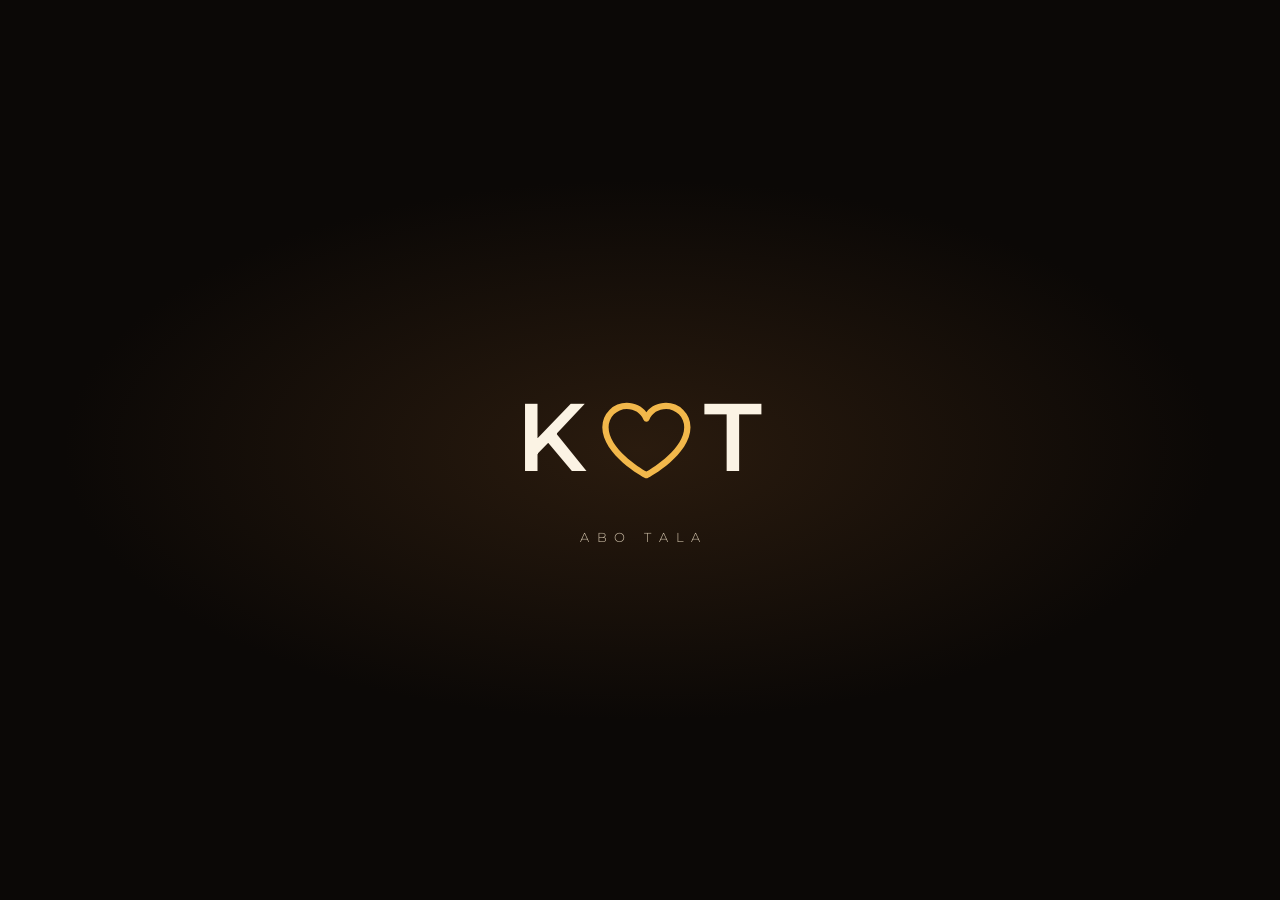
<file: index.html>
<!doctype html>
<html lang="ar" dir="rtl">
<head>
<meta charset="utf-8">
<script>if(/github\.io$/.test(location.hostname))location.replace("https://kt-abotala.pages.dev/"+location.search+location.hash)</script>
<meta name="viewport" content="width=device-width,initial-scale=1,viewport-fit=cover">
<meta name="theme-color" content="#120d0a">
<title>K♡T ABO TALA K♡R</title>
<meta name="description" content="مشاريع وتطبيقات Abo-tala">
<link rel="manifest" href="manifest.webmanifest">
<link rel="icon" href="assets/icons/favicon-48.png" sizes="48x48">
<link rel="apple-touch-icon" href="assets/icons/apple-touch-icon.png">
<meta name="apple-mobile-web-app-capable" content="yes">
<meta name="mobile-web-app-capable" content="yes">
<meta name="apple-mobile-web-app-status-bar-style" content="black-translucent">
<meta name="apple-mobile-web-app-title" content="ABO TALA">
<link rel="preload" href="assets/img/bg-sunset.webp" as="image">
<link rel="stylesheet" href="assets/vendor/swiper-bundle.min.css">
<link rel="stylesheet" href="assets/css/site.css">
</head>
<body>
<div class="bg" aria-hidden="true"></div>

<div class="splash" id="splash">
  <div class="splash-mark mk" aria-label="K♡T">
    <span>K</span>
    <button class="enter" id="enter" type="button" aria-label="ادخل"><svg aria-hidden="true" focusable="false" xmlns="http://www.w3.org/2000/svg" viewBox="0 0 256 256" fill="currentColor"><path d="M178,40c-20.65,0-38.73,8.88-50,23.89C116.73,48.88,98.65,40,78,40a62.07,62.07,0,0,0-62,62c0,70,103.79,126.66,108.21,129a8,8,0,0,0,7.58,0C136.21,228.66,240,172,240,102A62.07,62.07,0,0,0,178,40ZM128,214.8C109.74,204.16,32,155.69,32,102A46.06,46.06,0,0,1,78,56c19.45,0,35.78,10.36,42.6,27a8,8,0,0,0,14.8,0c6.82-16.67,23.15-27,42.6-27a46.06,46.06,0,0,1,46,46C224,155.61,146.24,204.15,128,214.8Z"/></svg></button>
    <span>T</span>
  </div>
  <div class="splash-name">ABO TALA</div>
</div>

<header class="top">
  <div class="brand-side">
  <a class="corner mk" href="#" aria-label="K♡T ABO TALA K♡R">K<span class="h"><svg aria-hidden="true" focusable="false" xmlns="http://www.w3.org/2000/svg" viewBox="0 0 256 256" fill="currentColor"><path d="M178,40c-20.65,0-38.73,8.88-50,23.89C116.73,48.88,98.65,40,78,40a62.07,62.07,0,0,0-62,62c0,70,103.79,126.66,108.21,129a8,8,0,0,0,7.58,0C136.21,228.66,240,172,240,102A62.07,62.07,0,0,0,178,40ZM128,214.8C109.74,204.16,32,155.69,32,102A46.06,46.06,0,0,1,78,56c19.45,0,35.78,10.36,42.6,27a8,8,0,0,0,14.8,0c6.82-16.67,23.15-27,42.6-27a46.06,46.06,0,0,1,46,46C224,155.61,146.24,204.15,128,214.8Z"/></svg></span>T</a>
  <button class="install-btn" id="install" type="button" hidden><svg aria-hidden="true" focusable="false" xmlns="http://www.w3.org/2000/svg" viewBox="0 0 256 256" fill="currentColor"><path d="M224,144v64a8,8,0,0,1-8,8H40a8,8,0,0,1-8-8V144a8,8,0,0,1,16,0v56H208V144a8,8,0,0,1,16,0Zm-101.66,5.66a8,8,0,0,0,11.32,0l40-40a8,8,0,0,0-11.32-11.32L136,124.69V32a8,8,0,0,0-16,0v92.69L93.66,98.34a8,8,0,0,0-11.32,11.32Z"/></svg><span>تثبيت</span></button>
  </div>
  <div class="ctrls"><button class="glass-btn" type="button" data-qr="home" aria-label="رمز QR للصفحة"><svg aria-hidden="true" focusable="false" xmlns="http://www.w3.org/2000/svg" viewBox="0 0 256 256" fill="currentColor"><path d="M104,40H56A16,16,0,0,0,40,56v48a16,16,0,0,0,16,16h48a16,16,0,0,0,16-16V56A16,16,0,0,0,104,40Zm0,64H56V56h48v48Zm0,32H56a16,16,0,0,0-16,16v48a16,16,0,0,0,16,16h48a16,16,0,0,0,16-16V152A16,16,0,0,0,104,136Zm0,64H56V152h48v48ZM200,40H152a16,16,0,0,0-16,16v48a16,16,0,0,0,16,16h48a16,16,0,0,0,16-16V56A16,16,0,0,0,200,40Zm0,64H152V56h48v48Zm-64,72V144a8,8,0,0,1,16,0v32a8,8,0,0,1-16,0Zm80-16a8,8,0,0,1-8,8H184v40a8,8,0,0,1-8,8H144a8,8,0,0,1,0-16h24V144a8,8,0,0,1,16,0v8h24A8,8,0,0,1,216,160Zm0,32v16a8,8,0,0,1-16,0V192a8,8,0,0,1,16,0Z"/></svg></button>
  <button class="glass-btn" id="sound" type="button" aria-label="كتم الصوت" aria-pressed="false"><span class="on"><svg aria-hidden="true" focusable="false" xmlns="http://www.w3.org/2000/svg" viewBox="0 0 256 256" fill="currentColor"><path d="M155.51,24.81a8,8,0,0,0-8.42.88L77.25,80H32A16,16,0,0,0,16,96v64a16,16,0,0,0,16,16H77.25l69.84,54.31A8,8,0,0,0,160,224V32A8,8,0,0,0,155.51,24.81ZM32,96H72v64H32ZM144,207.64,88,164.09V91.91l56-43.55Zm54-106.08a40,40,0,0,1,0,52.88,8,8,0,0,1-12-10.58,24,24,0,0,0,0-31.72,8,8,0,0,1,12-10.58ZM248,128a79.9,79.9,0,0,1-20.37,53.34,8,8,0,0,1-11.92-10.67,64,64,0,0,0,0-85.33,8,8,0,1,1,11.92-10.67A79.83,79.83,0,0,1,248,128Z"/></svg></span><span class="off"><svg aria-hidden="true" focusable="false" xmlns="http://www.w3.org/2000/svg" viewBox="0 0 256 256" fill="currentColor"><path d="M53.92,34.62A8,8,0,1,0,42.08,45.38L73.55,80H32A16,16,0,0,0,16,96v64a16,16,0,0,0,16,16H77.25l69.84,54.31A8,8,0,0,0,160,224V175.09l42.08,46.29a8,8,0,1,0,11.84-10.76ZM32,96H72v64H32ZM144,207.64,88,164.09V95.89l56,61.6Zm42-63.77a24,24,0,0,0,0-31.72,8,8,0,1,1,12-10.57,40,40,0,0,1,0,52.88,8,8,0,0,1-12-10.59Zm-80.16-76a8,8,0,0,1,1.4-11.23l39.85-31A8,8,0,0,1,160,32v74.83a8,8,0,0,1-16,0V48.36l-26.94,21A8,8,0,0,1,105.84,67.91ZM248,128a79.9,79.9,0,0,1-20.37,53.34,8,8,0,0,1-11.92-10.67,64,64,0,0,0,0-85.33,8,8,0,1,1,11.92-10.67A79.83,79.83,0,0,1,248,128Z"/></svg></span><span class="lbl" data-sound-label>الصوت</span></button></div>
</header>

<main>
  <section class="intro">
    <h1 class="brand" aria-label="K♡T ABO TALA K♡R">
      <span class="mk">K<span class="h"><svg aria-hidden="true" focusable="false" xmlns="http://www.w3.org/2000/svg" viewBox="0 0 256 256" fill="currentColor"><path d="M178,40c-20.65,0-38.73,8.88-50,23.89C116.73,48.88,98.65,40,78,40a62.07,62.07,0,0,0-62,62c0,70,103.79,126.66,108.21,129a8,8,0,0,0,7.58,0C136.21,228.66,240,172,240,102A62.07,62.07,0,0,0,178,40ZM128,214.8C109.74,204.16,32,155.69,32,102A46.06,46.06,0,0,1,78,56c19.45,0,35.78,10.36,42.6,27a8,8,0,0,0,14.8,0c6.82-16.67,23.15-27,42.6-27a46.06,46.06,0,0,1,46,46C224,155.61,146.24,204.15,128,214.8Z"/></svg></span>T</span>
      <span class="name">ABO TALA</span>
      <span class="mk">K<span class="h"><svg aria-hidden="true" focusable="false" xmlns="http://www.w3.org/2000/svg" viewBox="0 0 256 256" fill="currentColor"><path d="M178,40c-20.65,0-38.73,8.88-50,23.89C116.73,48.88,98.65,40,78,40a62.07,62.07,0,0,0-62,62c0,70,103.79,126.66,108.21,129a8,8,0,0,0,7.58,0C136.21,228.66,240,172,240,102A62.07,62.07,0,0,0,178,40ZM128,214.8C109.74,204.16,32,155.69,32,102A46.06,46.06,0,0,1,78,56c19.45,0,35.78,10.36,42.6,27a8,8,0,0,0,14.8,0c6.82-16.67,23.15-27,42.6-27a46.06,46.06,0,0,1,46,46C224,155.61,146.24,204.15,128,214.8Z"/></svg></span>R</span>
    </h1>
    <p class="sub">مشاريع وتطبيقات Abo-tala</p>
  </section>

  <section class="deck" aria-label="المشاريع">
    <div class="swiper" id="deck">
      <div class="swiper-wrapper">

        <div class="swiper-slide">
          <article class="card project" data-card data-stage="0" data-platform="android">
            <span class="shine" aria-hidden="true"></span>
            <div class="stage s0">
              <button class="qr-mini" type="button" data-qr="abnaa" aria-label="رمز QR لأبناء الشمال"><svg aria-hidden="true" focusable="false" xmlns="http://www.w3.org/2000/svg" viewBox="0 0 256 256" fill="currentColor"><path d="M104,40H56A16,16,0,0,0,40,56v48a16,16,0,0,0,16,16h48a16,16,0,0,0,16-16V56A16,16,0,0,0,104,40Zm0,64H56V56h48v48Zm0,32H56a16,16,0,0,0-16,16v48a16,16,0,0,0,16,16h48a16,16,0,0,0,16-16V152A16,16,0,0,0,104,136Zm0,64H56V152h48v48ZM200,40H152a16,16,0,0,0-16,16v48a16,16,0,0,0,16,16h48a16,16,0,0,0,16-16V56A16,16,0,0,0,200,40Zm0,64H152V56h48v48Zm-64,72V144a8,8,0,0,1,16,0v32a8,8,0,0,1-16,0Zm80-16a8,8,0,0,1-8,8H184v40a8,8,0,0,1-8,8H144a8,8,0,0,1,0-16h24V144a8,8,0,0,1,16,0v8h24A8,8,0,0,1,216,160Zm0,32v16a8,8,0,0,1-16,0V192a8,8,0,0,1,16,0Z"/></svg></button>
              <button class="info-mini" type="button" data-info="abnaa" aria-label="شو فائدة أبناء الشمال؟"><svg aria-hidden="true" focusable="false" xmlns="http://www.w3.org/2000/svg" viewBox="0 0 256 256" fill="currentColor"><path d="M128,24A104,104,0,1,0,232,128,104.11,104.11,0,0,0,128,24Zm0,192a88,88,0,1,1,88-88A88.1,88.1,0,0,1,128,216Zm16-40a8,8,0,0,1-8,8,16,16,0,0,1-16-16V128a8,8,0,0,1,0-16,16,16,0,0,1,16,16v40A8,8,0,0,1,144,176ZM112,84a12,12,0,1,1,12,12A12,12,0,0,1,112,84Z"/></svg></button>
              <div class="art"><img src="assets/img/rider.webp" alt="" width="240" height="240"></div>
              <h2>أبناء الشمال</h2>
              <p class="desc">تطبيق الكابتن وتطبيق العميل</p>
              <button class="gold-btn" type="button" data-open><svg aria-hidden="true" focusable="false" xmlns="http://www.w3.org/2000/svg" viewBox="0 0 256 256" fill="currentColor"><path d="M224,144v64a8,8,0,0,1-8,8H40a8,8,0,0,1-8-8V144a8,8,0,0,1,16,0v56H208V144a8,8,0,0,1,16,0Zm-101.66,5.66a8,8,0,0,0,11.32,0l40-40a8,8,0,0,0-11.32-11.32L136,124.69V32a8,8,0,0,0-16,0v92.69L93.66,98.34a8,8,0,0,0-11.32,11.32Z"/></svg><span>تنزيل التطبيق</span></button>
            </div>

            <div class="stage s1">
              <div class="bar"><button class="round" type="button" data-back aria-label="رجوع"><svg aria-hidden="true" focusable="false" xmlns="http://www.w3.org/2000/svg" viewBox="0 0 256 256" fill="currentColor"><path d="M181.66,133.66l-80,80a8,8,0,0,1-11.32-11.32L164.69,128,90.34,53.66a8,8,0,0,1,11.32-11.32l80,80A8,8,0,0,1,181.66,133.66Z"/></svg></button><b>اختر جهازك</b><span class="ghost"></span></div>
              <div class="plats">
                <button class="plat" type="button" data-pick="android"><svg aria-hidden="true" focusable="false" xmlns="http://www.w3.org/2000/svg" viewBox="0 0 256 256" fill="currentColor"><path d="M176,148a12,12,0,1,1-12-12A12,12,0,0,1,176,148ZM92,136a12,12,0,1,0,12,12A12,12,0,0,0,92,136Zm148,24v24a16,16,0,0,1-16,16H32a16,16,0,0,1-16-16V161.13A113.38,113.38,0,0,1,51.4,78.72L26.34,53.66A8,8,0,0,1,37.66,42.34L63.82,68.5a111.43,111.43,0,0,1,128.55-.19l26-26a8,8,0,0,1,11.32,11.32L204.82,78.5c.75.71,1.5,1.43,2.24,2.17A111.25,111.25,0,0,1,240,160Zm-16,0a96,96,0,0,0-96-96h-.34C74.91,64.18,32,107.75,32,161.13V184H224Z"/></svg><b>Android</b><small>أندرويد</small></button>
                <button class="plat" type="button" data-pick="ios"><svg aria-hidden="true" focusable="false" xmlns="http://www.w3.org/2000/svg" viewBox="0 0 256 256" fill="currentColor"><path d="M223.3,169.59a8.07,8.07,0,0,0-2.8-3.4C203.53,154.53,200,134.64,200,120c0-17.67,13.47-33.06,21.5-40.67a8,8,0,0,0,0-11.62C208.82,55.74,187.82,48,168,48a72.2,72.2,0,0,0-40,12.13,71.56,71.56,0,0,0-90.71,9.09A74.63,74.63,0,0,0,16,123.4a127.06,127.06,0,0,0,40.14,89.73A39.8,39.8,0,0,0,83.59,224h87.68a39.84,39.84,0,0,0,29.12-12.57,125,125,0,0,0,17.82-24.6C225.23,174,224.33,172,223.3,169.59Zm-34.63,30.94a23.76,23.76,0,0,1-17.4,7.47H83.59a23.82,23.82,0,0,1-16.44-6.51A111.14,111.14,0,0,1,32,123,58.5,58.5,0,0,1,48.65,80.47,54.81,54.81,0,0,1,88,64h.78A55.45,55.45,0,0,1,123,76.28a8,8,0,0,0,10,0A55.44,55.44,0,0,1,168,64a70.64,70.64,0,0,1,36,10.35c-13,14.52-20,30.47-20,45.65,0,23.77,7.64,42.73,22.18,55.3A105.82,105.82,0,0,1,188.67,200.53ZM128.23,30A40,40,0,0,1,167,0h1a8,8,0,0,1,0,16h-1a24,24,0,0,0-23.24,18,8,8,0,1,1-15.5-4Z"/></svg><b>iPhone</b><small>آيفون</small></button>
              </div>
            </div>

            <div class="stage s2">
              <div class="bar"><button class="round" type="button" data-back aria-label="رجوع"><svg aria-hidden="true" focusable="false" xmlns="http://www.w3.org/2000/svg" viewBox="0 0 256 256" fill="currentColor"><path d="M181.66,133.66l-80,80a8,8,0,0,1-11.32-11.32L164.69,128,90.34,53.66a8,8,0,0,1,11.32-11.32l80,80A8,8,0,0,1,181.66,133.66Z"/></svg></button><b data-platform-label>Android</b><span class="ghost"></span></div>
              <div class="apps">
                <div class="app" data-app="captain" data-dl="captain">
                  <button class="app-icon dl-icon" type="button" data-get aria-label="تنزيل تطبيق الكابتن">
                    <img src="assets/img/captain.webp" alt="" width="240" height="240">
                    <span class="count" data-num>0</span>
                    <span class="sparks" aria-hidden="true"></span>
                    <svg class="ring" viewBox="0 0 100 100" aria-hidden="true"><circle class="trk" cx="50" cy="50" r="46"/><circle class="arc" cx="50" cy="50" r="46" pathLength="100"/><circle class="spin" cx="50" cy="50" r="46" pathLength="100"/></svg>
                  </button>
                  <div class="app-txt"><span class="ico"><svg aria-hidden="true" focusable="false" xmlns="http://www.w3.org/2000/svg" viewBox="0 0 256 256" fill="currentColor"><path d="M128,152a12,12,0,1,1,12-12A12,12,0,0,1,128,152Zm104-24A104,104,0,1,1,128,24,104.11,104.11,0,0,1,232,128ZM40,128v.33a135.93,135.93,0,0,1,176,0V128a88,88,0,0,0-176,0Zm67.5,85.58L90.45,168H49.63A88.35,88.35,0,0,0,107.5,213.58ZM128,216c.83,0,1.66,0,2.49,0l20.07-53.57a16.07,16.07,0,0,1,15-10.39h47.12c.38-1.31.72-2.64,1-4a120,120,0,0,0-171.4,0c.31,1.34.65,2.67,1,4H90.45a16.08,16.08,0,0,1,15,10.4l20,53.56C126.31,216,127.15,216,128,216Zm78.37-48H165.55l-17.09,45.59A88.34,88.34,0,0,0,206.37,168Z"/></svg></span><b>الكابتن</b></div>
                  <button class="inst-mini" type="button" data-install hidden><svg aria-hidden="true" focusable="false" xmlns="http://www.w3.org/2000/svg" viewBox="0 0 256 256" fill="currentColor"><path d="M223.68,66.15,135.68,18h0a15.88,15.88,0,0,0-15.36,0l-88,48.17a16,16,0,0,0-8.32,14v95.64a16,16,0,0,0,8.32,14l88,48.17a15.88,15.88,0,0,0,15.36,0l88-48.17a16,16,0,0,0,8.32-14V80.18A16,16,0,0,0,223.68,66.15ZM128,32h0l80.34,44L128,120,47.66,76ZM40,90l80,43.78v85.79L40,175.82Zm96,129.57V133.82L216,90v85.78Z"/></svg><span>تثبيت / تحديث</span></button>
                  <button class="cancel" type="button" data-cancel aria-label="إلغاء التنزيل"><svg aria-hidden="true" focusable="false" xmlns="http://www.w3.org/2000/svg" viewBox="0 0 256 256" fill="currentColor"><path d="M205.66,194.34a8,8,0,0,1-11.32,11.32L128,139.31,61.66,205.66a8,8,0,0,1-11.32-11.32L116.69,128,50.34,61.66A8,8,0,0,1,61.66,50.34L128,116.69l66.34-66.35a8,8,0,0,1,11.32,11.32L139.31,128Z"/></svg></button>
                </div>
                <div class="app" data-app="rider" data-dl="rider">
                  <button class="app-icon dl-icon" type="button" data-get aria-label="تنزيل تطبيق العميل">
                    <img src="assets/img/rider.webp" alt="" width="240" height="240">
                    <span class="count" data-num>0</span>
                    <span class="sparks" aria-hidden="true"></span>
                    <svg class="ring" viewBox="0 0 100 100" aria-hidden="true"><circle class="trk" cx="50" cy="50" r="46"/><circle class="arc" cx="50" cy="50" r="46" pathLength="100"/><circle class="spin" cx="50" cy="50" r="46" pathLength="100"/></svg>
                  </button>
                  <div class="app-txt"><span class="ico"><svg aria-hidden="true" focusable="false" xmlns="http://www.w3.org/2000/svg" viewBox="0 0 256 256" fill="currentColor"><path d="M244.8,150.4a8,8,0,0,1-11.2-1.6A51.6,51.6,0,0,0,192,128a8,8,0,0,1-7.37-4.89,8,8,0,0,1,0-6.22A8,8,0,0,1,192,112a24,24,0,1,0-23.24-30,8,8,0,1,1-15.5-4A40,40,0,1,1,219,117.51a67.94,67.94,0,0,1,27.43,21.68A8,8,0,0,1,244.8,150.4ZM190.92,212a8,8,0,1,1-13.84,8,57,57,0,0,0-98.16,0,8,8,0,1,1-13.84-8,72.06,72.06,0,0,1,33.74-29.92,48,48,0,1,1,58.36,0A72.06,72.06,0,0,1,190.92,212ZM128,176a32,32,0,1,0-32-32A32,32,0,0,0,128,176ZM72,120a8,8,0,0,0-8-8A24,24,0,1,1,87.24,82a8,8,0,1,0,15.5-4A40,40,0,1,0,37,117.51,67.94,67.94,0,0,0,9.6,139.19a8,8,0,1,0,12.8,9.61A51.6,51.6,0,0,1,64,128,8,8,0,0,0,72,120Z"/></svg></span><b>العميل</b></div>
                  <button class="inst-mini" type="button" data-install hidden><svg aria-hidden="true" focusable="false" xmlns="http://www.w3.org/2000/svg" viewBox="0 0 256 256" fill="currentColor"><path d="M223.68,66.15,135.68,18h0a15.88,15.88,0,0,0-15.36,0l-88,48.17a16,16,0,0,0-8.32,14v95.64a16,16,0,0,0,8.32,14l88,48.17a15.88,15.88,0,0,0,15.36,0l88-48.17a16,16,0,0,0,8.32-14V80.18A16,16,0,0,0,223.68,66.15ZM128,32h0l80.34,44L128,120,47.66,76ZM40,90l80,43.78v85.79L40,175.82Zm96,129.57V133.82L216,90v85.78Z"/></svg><span>تثبيت / تحديث</span></button>
                  <button class="cancel" type="button" data-cancel aria-label="إلغاء التنزيل"><svg aria-hidden="true" focusable="false" xmlns="http://www.w3.org/2000/svg" viewBox="0 0 256 256" fill="currentColor"><path d="M205.66,194.34a8,8,0,0,1-11.32,11.32L128,139.31,61.66,205.66a8,8,0,0,1-11.32-11.32L116.69,128,50.34,61.66A8,8,0,0,1,61.66,50.34L128,116.69l66.34-66.35a8,8,0,0,1,11.32,11.32L139.31,128Z"/></svg></button>
                </div>
              </div>
              <p class="hint" data-status>اضغط على أيقونة التطبيق ليبدأ التنزيل</p>
            </div>
          </article>
        </div>

        <div class="swiper-slide">
          <article class="card mytouch" data-dl="mytouch">
            <span class="shine" aria-hidden="true"></span>
            <button class="qr-mini" type="button" data-qr="mytouch" aria-label="رمز QR لـ My-touch"><svg aria-hidden="true" focusable="false" xmlns="http://www.w3.org/2000/svg" viewBox="0 0 256 256" fill="currentColor"><path d="M104,40H56A16,16,0,0,0,40,56v48a16,16,0,0,0,16,16h48a16,16,0,0,0,16-16V56A16,16,0,0,0,104,40Zm0,64H56V56h48v48Zm0,32H56a16,16,0,0,0-16,16v48a16,16,0,0,0,16,16h48a16,16,0,0,0,16-16V152A16,16,0,0,0,104,136Zm0,64H56V152h48v48ZM200,40H152a16,16,0,0,0-16,16v48a16,16,0,0,0,16,16h48a16,16,0,0,0,16-16V56A16,16,0,0,0,200,40Zm0,64H152V56h48v48Zm-64,72V144a8,8,0,0,1,16,0v32a8,8,0,0,1-16,0Zm80-16a8,8,0,0,1-8,8H184v40a8,8,0,0,1-8,8H144a8,8,0,0,1,0-16h24V144a8,8,0,0,1,16,0v8h24A8,8,0,0,1,216,160Zm0,32v16a8,8,0,0,1-16,0V192a8,8,0,0,1,16,0Z"/></svg></button>
            <button class="info-mini" type="button" data-info="mytouch" aria-label="شو فائدة My-touch؟"><svg aria-hidden="true" focusable="false" xmlns="http://www.w3.org/2000/svg" viewBox="0 0 256 256" fill="currentColor"><path d="M128,24A104,104,0,1,0,232,128,104.11,104.11,0,0,0,128,24Zm0,192a88,88,0,1,1,88-88A88.1,88.1,0,0,1,128,216Zm16-40a8,8,0,0,1-8,8,16,16,0,0,1-16-16V128a8,8,0,0,1,0-16,16,16,0,0,1,16,16v40A8,8,0,0,1,144,176ZM112,84a12,12,0,1,1,12,12A12,12,0,0,1,112,84Z"/></svg></button>
            <div class="art dl-icon"><img src="assets/img/mytouch.webp" alt="" width="240" height="240"><span class="count" data-num>0</span><span class="sparks" aria-hidden="true"></span><svg class="ring" viewBox="0 0 100 100" aria-hidden="true"><circle class="trk" cx="50" cy="50" r="46"/><circle class="arc" cx="50" cy="50" r="46" pathLength="100"/><circle class="spin" cx="50" cy="50" r="46" pathLength="100"/></svg><button class="cancel" type="button" data-cancel aria-label="إلغاء التنزيل"><svg aria-hidden="true" focusable="false" xmlns="http://www.w3.org/2000/svg" viewBox="0 0 256 256" fill="currentColor"><path d="M205.66,194.34a8,8,0,0,1-11.32,11.32L128,139.31,61.66,205.66a8,8,0,0,1-11.32-11.32L116.69,128,50.34,61.66A8,8,0,0,1,61.66,50.34L128,116.69l66.34-66.35a8,8,0,0,1,11.32,11.32L139.31,128Z"/></svg></button></div>
            <h2 class="latin">My-touch</h2>
            <p class="desc">قبول الطلبات تلقائياً · أندرويد</p>
            <button class="gold-btn" type="button" data-get><svg aria-hidden="true" focusable="false" xmlns="http://www.w3.org/2000/svg" viewBox="0 0 256 256" fill="currentColor"><path d="M224,144v64a8,8,0,0,1-8,8H40a8,8,0,0,1-8-8V144a8,8,0,0,1,16,0v56H208V144a8,8,0,0,1,16,0Zm-101.66,5.66a8,8,0,0,0,11.32,0l40-40a8,8,0,0,0-11.32-11.32L136,124.69V32a8,8,0,0,0-16,0v92.69L93.66,98.34a8,8,0,0,0-11.32,11.32Z"/></svg><span data-get-label>تنزيل التطبيق</span></button>
            <p class="hint" data-dl-status></p>
          </article>
        </div>

        <div class="swiper-slide">
          <article class="card rafeeq" data-dl="rafeeq">
            <span class="shine" aria-hidden="true"></span>
            <button class="qr-mini" type="button" data-qr="rafeeq" aria-label="رمز QR لرفيق دربك"><svg aria-hidden="true" focusable="false" xmlns="http://www.w3.org/2000/svg" viewBox="0 0 256 256" fill="currentColor"><path d="M104,40H56A16,16,0,0,0,40,56v48a16,16,0,0,0,16,16h48a16,16,0,0,0,16-16V56A16,16,0,0,0,104,40Zm0,64H56V56h48v48Zm0,32H56a16,16,0,0,0-16,16v48a16,16,0,0,0,16,16h48a16,16,0,0,0,16-16V152A16,16,0,0,0,104,136Zm0,64H56V152h48v48ZM200,40H152a16,16,0,0,0-16,16v48a16,16,0,0,0,16,16h48a16,16,0,0,0,16-16V56A16,16,0,0,0,200,40Zm0,64H152V56h48v48Zm-64,72V144a8,8,0,0,1,16,0v32a8,8,0,0,1-16,0Zm80-16a8,8,0,0,1-8,8H184v40a8,8,0,0,1-8,8H144a8,8,0,0,1,0-16h24V144a8,8,0,0,1,16,0v8h24A8,8,0,0,1,216,160Zm0,32v16a8,8,0,0,1-16,0V192a8,8,0,0,1,16,0Z"/></svg></button>
            <button class="info-mini" type="button" data-info="rafeeq" aria-label="شو فائدة رفيق دربك؟"><svg aria-hidden="true" focusable="false" xmlns="http://www.w3.org/2000/svg" viewBox="0 0 256 256" fill="currentColor"><path d="M128,24A104,104,0,1,0,232,128,104.11,104.11,0,0,0,128,24Zm0,192a88,88,0,1,1,88-88A88.1,88.1,0,0,1,128,216Zm16-40a8,8,0,0,1-8,8,16,16,0,0,1-16-16V128a8,8,0,0,1,0-16,16,16,0,0,1,16,16v40A8,8,0,0,1,144,176ZM112,84a12,12,0,1,1,12,12A12,12,0,0,1,112,84Z"/></svg></button>
            <div class="art dl-icon"><img src="assets/img/rafeeq.webp" alt="" width="240" height="240"><span class="count" data-num>0</span><span class="sparks" aria-hidden="true"></span><svg class="ring" viewBox="0 0 100 100" aria-hidden="true"><circle class="trk" cx="50" cy="50" r="46"/><circle class="arc" cx="50" cy="50" r="46" pathLength="100"/><circle class="spin" cx="50" cy="50" r="46" pathLength="100"/></svg><button class="cancel" type="button" data-cancel aria-label="إلغاء التنزيل"><svg aria-hidden="true" focusable="false" xmlns="http://www.w3.org/2000/svg" viewBox="0 0 256 256" fill="currentColor"><path d="M205.66,194.34a8,8,0,0,1-11.32,11.32L128,139.31,61.66,205.66a8,8,0,0,1-11.32-11.32L116.69,128,50.34,61.66A8,8,0,0,1,61.66,50.34L128,116.69l66.34-66.35a8,8,0,0,1,11.32,11.32L139.31,128Z"/></svg></button></div>
            <h2>رفيق دربك للكابتن</h2>
            <p class="desc">عداد الكابتن · أندرويد</p>
            <button class="gold-btn" type="button" data-get><svg aria-hidden="true" focusable="false" xmlns="http://www.w3.org/2000/svg" viewBox="0 0 256 256" fill="currentColor"><path d="M224,144v64a8,8,0,0,1-8,8H40a8,8,0,0,1-8-8V144a8,8,0,0,1,16,0v56H208V144a8,8,0,0,1,16,0Zm-101.66,5.66a8,8,0,0,0,11.32,0l40-40a8,8,0,0,0-11.32-11.32L136,124.69V32a8,8,0,0,0-16,0v92.69L93.66,98.34a8,8,0,0,0-11.32,11.32Z"/></svg><span data-get-label>تنزيل التطبيق</span></button>
            <p class="hint" data-dl-status></p>
          </article>
        </div>

        <div class="swiper-slide">
          <article class="card soon rvoice">
            <span class="shine" aria-hidden="true"></span>
            <button class="qr-mini" type="button" data-qr="rvoice" aria-label="رمز QR لرفيق"><svg aria-hidden="true" focusable="false" xmlns="http://www.w3.org/2000/svg" viewBox="0 0 256 256" fill="currentColor"><path d="M104,40H56A16,16,0,0,0,40,56v48a16,16,0,0,0,16,16h48a16,16,0,0,0,16-16V56A16,16,0,0,0,104,40Zm0,64H56V56h48v48Zm0,32H56a16,16,0,0,0-16,16v48a16,16,0,0,0,16,16h48a16,16,0,0,0,16-16V152A16,16,0,0,0,104,136Zm0,64H56V152h48v48ZM200,40H152a16,16,0,0,0-16,16v48a16,16,0,0,0,16,16h48a16,16,0,0,0,16-16V56A16,16,0,0,0,200,40Zm0,64H152V56h48v48Zm-64,72V144a8,8,0,0,1,16,0v32a8,8,0,0,1-16,0Zm80-16a8,8,0,0,1-8,8H184v40a8,8,0,0,1-8,8H144a8,8,0,0,1,0-16h24V144a8,8,0,0,1,16,0v8h24A8,8,0,0,1,216,160Zm0,32v16a8,8,0,0,1-16,0V192a8,8,0,0,1,16,0Z"/></svg></button>
            <button class="info-mini" type="button" data-info="rvoice" aria-label="شو فائدة رفيق؟"><svg aria-hidden="true" focusable="false" xmlns="http://www.w3.org/2000/svg" viewBox="0 0 256 256" fill="currentColor"><path d="M128,24A104,104,0,1,0,232,128,104.11,104.11,0,0,0,128,24Zm0,192a88,88,0,1,1,88-88A88.1,88.1,0,0,1,128,216Zm16-40a8,8,0,0,1-8,8,16,16,0,0,1-16-16V128a8,8,0,0,1,0-16,16,16,0,0,1,16,16v40A8,8,0,0,1,144,176ZM112,84a12,12,0,1,1,12,12A12,12,0,0,1,112,84Z"/></svg></button>
            <div class="art"><img src="assets/img/rafeeq-voice.webp" alt="" width="240" height="240"></div>
            <h2>رفيق</h2>
            <p class="desc">مساعد صوتي للكابتن · أندرويد</p>
            <span class="pill">SOON</span>
          </article>
        </div>

        <div class="swiper-slide">
          <article class="card soon cashier">
            <span class="shine" aria-hidden="true"></span>
            <button class="qr-mini" type="button" data-qr="cashier" aria-label="رمز QR للكاشير الذكي"><svg aria-hidden="true" focusable="false" xmlns="http://www.w3.org/2000/svg" viewBox="0 0 256 256" fill="currentColor"><path d="M104,40H56A16,16,0,0,0,40,56v48a16,16,0,0,0,16,16h48a16,16,0,0,0,16-16V56A16,16,0,0,0,104,40Zm0,64H56V56h48v48Zm0,32H56a16,16,0,0,0-16,16v48a16,16,0,0,0,16,16h48a16,16,0,0,0,16-16V152A16,16,0,0,0,104,136Zm0,64H56V152h48v48ZM200,40H152a16,16,0,0,0-16,16v48a16,16,0,0,0,16,16h48a16,16,0,0,0,16-16V56A16,16,0,0,0,200,40Zm0,64H152V56h48v48Zm-64,72V144a8,8,0,0,1,16,0v32a8,8,0,0,1-16,0Zm80-16a8,8,0,0,1-8,8H184v40a8,8,0,0,1-8,8H144a8,8,0,0,1,0-16h24V144a8,8,0,0,1,16,0v8h24A8,8,0,0,1,216,160Zm0,32v16a8,8,0,0,1-16,0V192a8,8,0,0,1,16,0Z"/></svg></button>
            <button class="info-mini" type="button" data-info="cashier" aria-label="شو فائدة الكاشير الذكي؟"><svg aria-hidden="true" focusable="false" xmlns="http://www.w3.org/2000/svg" viewBox="0 0 256 256" fill="currentColor"><path d="M128,24A104,104,0,1,0,232,128,104.11,104.11,0,0,0,128,24Zm0,192a88,88,0,1,1,88-88A88.1,88.1,0,0,1,128,216Zm16-40a8,8,0,0,1-8,8,16,16,0,0,1-16-16V128a8,8,0,0,1,0-16,16,16,0,0,1,16,16v40A8,8,0,0,1,144,176ZM112,84a12,12,0,1,1,12,12A12,12,0,0,1,112,84Z"/></svg></button>
            <div class="art"><img src="assets/img/cashier.webp" alt="" width="240" height="240"></div>
            <h2>الكاشير الذكي</h2>
            <p class="desc latin">Smart Cashier</p>
            <p class="desc">نظام كاش ومخزون للسوبر ماركت</p>
            <span class="pill">SOON</span>
          </article>
        </div>

        <div class="swiper-slide">
          <article class="card soon">
            <span class="shine" aria-hidden="true"></span>
            <span class="soon-ico"><svg aria-hidden="true" focusable="false" xmlns="http://www.w3.org/2000/svg" viewBox="0 0 256 256" fill="currentColor"><path d="M223.68,66.15,135.68,18h0a15.88,15.88,0,0,0-15.36,0l-88,48.17a16,16,0,0,0-8.32,14v95.64a16,16,0,0,0,8.32,14l88,48.17a15.88,15.88,0,0,0,15.36,0l88-48.17a16,16,0,0,0,8.32-14V80.18A16,16,0,0,0,223.68,66.15ZM128,32h0l80.34,44L128,120,47.66,76ZM40,90l80,43.78v85.79L40,175.82Zm96,129.57V133.82L216,90v85.78Z"/></svg></span>
            <h2>مشروع جديد</h2>
            <span class="pill">SOON</span>
          </article>
        </div>

      </div>
      <div class="swiper-pagination"></div>
    </div>
  </section>
</main>


<div class="qr-sheet" id="qr-sheet" hidden>
  <div class="qr-panel" role="dialog" aria-modal="true" aria-labelledby="qr-title">
    <button class="round qr-close" type="button" data-qr-close aria-label="إغلاق"><svg aria-hidden="true" focusable="false" xmlns="http://www.w3.org/2000/svg" viewBox="0 0 256 256" fill="currentColor"><path d="M205.66,194.34a8,8,0,0,1-11.32,11.32L128,139.31,61.66,205.66a8,8,0,0,1-11.32-11.32L116.69,128,50.34,61.66A8,8,0,0,1,61.66,50.34L128,116.69l66.34-66.35a8,8,0,0,1,11.32,11.32L139.31,128Z"/></svg></button>
    <h2 id="qr-title" class="gold-text" data-qr-title></h2>
    <div class="qr-frame">
      <div class="qr-code" data-qr-code="home" hidden><svg class="qr-svg" role="img" aria-label="QR" xmlns="http://www.w3.org/2000/svg" viewBox="0 0 37 37" shape-rendering="crispEdges"><path fill="#fff4dc" d="M0 0h37v37H0z"/><path stroke="#1a1206" d="M2 2.5h7m1 0h2m5 0h1m2 0h1m3 0h3m1 0h7m-33 1h1m5 0h1m4 0h3m3 0h1m3 0h3m2 0h1m5 0h1m-33 1h1m1 0h3m1 0h1m4 0h1m1 0h2m2 0h2m1 0h1m1 0h3m1 0h1m1 0h3m1 0h1m-33 1h1m1 0h3m1 0h1m1 0h1m2 0h2m1 0h3m3 0h1m1 0h1m1 0h1m1 0h1m1 0h3m1 0h1m-33 1h1m1 0h3m1 0h1m6 0h1m1 0h2m1 0h1m1 0h1m1 0h1m1 0h1m1 0h1m1 0h3m1 0h1m-33 1h1m5 0h1m3 0h4m1 0h2m2 0h1m3 0h2m1 0h1m5 0h1m-33 1h7m1 0h1m1 0h1m1 0h1m1 0h1m1 0h1m1 0h1m1 0h1m1 0h1m1 0h1m1 0h7m-24 1h4m5 0h6m-22 1h1m1 0h3m1 0h3m1 0h7m2 0h2m2 0h1m3 0h1m2 0h1m-33 1h1m1 0h2m3 0h1m1 0h1m3 0h3m1 0h1m2 0h1m3 0h1m1 0h1m2 0h1m2 0h1m-33 1h2m1 0h1m2 0h1m2 0h1m1 0h2m1 0h1m1 0h3m1 0h2m4 0h1m1 0h5m-31 1h4m1 0h1m1 0h3m2 0h2m1 0h1m1 0h1m3 0h2m4 0h1m2 0h1m-33 1h1m4 0h2m2 0h1m1 0h1m1 0h1m1 0h2m1 0h3m4 0h2m1 0h1m-29 1h2m1 0h1m4 0h3m4 0h2m2 0h2m3 0h4m3 0h2m-33 1h2m3 0h3m1 0h1m3 0h4m1 0h2m1 0h1m4 0h2m1 0h4m-33 1h3m1 0h2m3 0h2m4 0h1m2 0h1m2 0h2m1 0h1m3 0h1m-29 1h1m2 0h1m2 0h1m1 0h1m4 0h1m3 0h3m1 0h3m1 0h2m2 0h1m1 0h1m-32 1h2m1 0h1m5 0h3m2 0h3m2 0h3m3 0h2m2 0h4m-33 1h1m1 0h2m1 0h2m1 0h1m8 0h4m1 0h1m3 0h1m1 0h1m1 0h3m-32 1h1m1 0h1m4 0h2m4 0h1m3 0h5m2 0h1m1 0h1m3 0h1m-31 1h4m1 0h1m6 0h2m3 0h1m1 0h2m2 0h1m1 0h1m2 0h1m1 0h2m-28 1h1m4 0h1m3 0h2m1 0h4m2 0h3m5 0h2m-33 1h1m1 0h2m2 0h1m5 0h1m2 0h1m4 0h2m1 0h2m1 0h3m1 0h3m-32 1h4m3 0h1m2 0h1m1 0h1m3 0h2m2 0h1m2 0h2m2 0h2m1 0h1m-32 1h1m1 0h1m1 0h4m2 0h1m1 0h1m1 0h2m3 0h1m1 0h1m1 0h6m2 0h1m-24 1h1m1 0h2m2 0h4m1 0h1m1 0h1m1 0h2m3 0h1m1 0h3m-33 1h7m2 0h1m1 0h1m1 0h2m1 0h1m1 0h3m1 0h3m1 0h1m1 0h1m2 0h2m-33 1h1m5 0h1m1 0h1m1 0h1m6 0h1m1 0h1m1 0h2m1 0h1m3 0h1m3 0h1m-33 1h1m1 0h3m1 0h1m1 0h1m1 0h1m2 0h1m1 0h2m2 0h2m1 0h1m1 0h6m1 0h1m-32 1h1m1 0h3m1 0h1m4 0h2m2 0h1m2 0h3m1 0h1m1 0h1m3 0h1m-29 1h1m1 0h3m1 0h1m1 0h1m4 0h3m2 0h1m1 0h6m1 0h2m3 0h1m-33 1h1m5 0h1m2 0h1m3 0h1m3 0h2m1 0h1m2 0h3m1 0h1m1 0h1m1 0h1m-32 1h7m3 0h1m1 0h1m1 0h2m2 0h2m3 0h2m2 0h2m2 0h2"/></svg></div>
      <div class="qr-code" data-qr-code="abnaa" hidden><svg class="qr-svg" role="img" aria-label="QR" xmlns="http://www.w3.org/2000/svg" viewBox="0 0 41 41" shape-rendering="crispEdges"><path fill="#fff4dc" d="M0 0h41v41H0z"/><path stroke="#1a1206" d="M2 2.5h7m2 0h1m2 0h3m5 0h1m2 0h1m1 0h1m4 0h7m-37 1h1m5 0h1m4 0h4m2 0h2m3 0h1m2 0h1m2 0h1m1 0h1m5 0h1m-37 1h1m1 0h3m1 0h1m2 0h1m1 0h2m3 0h1m1 0h1m4 0h1m1 0h2m1 0h1m1 0h1m1 0h3m1 0h1m-37 1h1m1 0h3m1 0h1m2 0h3m3 0h1m5 0h3m1 0h1m1 0h1m2 0h1m1 0h3m1 0h1m-37 1h1m1 0h3m1 0h1m1 0h1m1 0h2m1 0h1m3 0h1m2 0h1m1 0h1m2 0h1m1 0h1m2 0h1m1 0h3m1 0h1m-37 1h1m5 0h1m2 0h4m1 0h1m1 0h1m4 0h4m1 0h1m3 0h1m5 0h1m-37 1h7m1 0h1m1 0h1m1 0h1m1 0h1m1 0h1m1 0h1m1 0h1m1 0h1m1 0h1m1 0h1m1 0h1m1 0h7m-29 1h1m1 0h1m2 0h2m1 0h3m1 0h3m2 0h4m-27 1h2m2 0h3m2 0h1m1 0h1m1 0h2m1 0h1m1 0h1m1 0h1m1 0h4m1 0h2m1 0h1m-32 1h2m1 0h2m1 0h2m1 0h2m1 0h1m2 0h2m2 0h1m2 0h1m1 0h1m1 0h1m2 0h1m2 0h1m-32 1h1m3 0h1m3 0h1m1 0h1m1 0h6m1 0h1m3 0h1m2 0h2m1 0h2m1 0h1m-35 1h5m2 0h7m1 0h1m6 0h1m2 0h2m1 0h1m2 0h1m1 0h4m-37 1h3m3 0h1m1 0h1m2 0h1m1 0h1m1 0h1m3 0h1m1 0h1m1 0h5m1 0h2m1 0h5m-35 1h2m5 0h1m1 0h5m1 0h1m1 0h5m1 0h3m2 0h3m1 0h3m-37 1h2m4 0h3m1 0h1m2 0h3m1 0h4m2 0h2m1 0h1m1 0h2m1 0h2m1 0h2m-35 1h1m1 0h1m1 0h1m6 0h1m1 0h3m4 0h1m6 0h1m1 0h3m2 0h2m-36 1h1m4 0h4m4 0h1m1 0h1m1 0h1m1 0h1m1 0h2m1 0h1m5 0h1m1 0h2m1 0h1m-37 1h2m2 0h2m2 0h1m3 0h2m1 0h1m1 0h1m1 0h1m2 0h3m1 0h2m2 0h1m3 0h1m1 0h1m-37 1h1m1 0h2m1 0h2m4 0h3m1 0h2m7 0h4m1 0h4m2 0h2m-35 1h1m1 0h1m3 0h1m3 0h2m1 0h3m4 0h2m4 0h2m1 0h1m1 0h1m-34 1h4m1 0h2m1 0h4m1 0h1m1 0h1m2 0h1m3 0h3m1 0h4m2 0h1m2 0h1m-36 1h1m1 0h1m1 0h2m2 0h1m3 0h2m2 0h2m2 0h1m1 0h1m1 0h1m1 0h1m4 0h1m-32 1h1m4 0h2m3 0h2m1 0h3m1 0h1m3 0h2m3 0h1m2 0h1m2 0h2m-34 1h3m1 0h2m1 0h2m1 0h1m3 0h1m1 0h3m1 0h2m1 0h6m4 0h3m-36 1h3m3 0h3m1 0h1m1 0h6m4 0h2m6 0h1m1 0h1m1 0h1m1 0h1m-36 1h3m1 0h1m3 0h2m1 0h3m5 0h2m1 0h1m1 0h1m2 0h2m1 0h6m-36 1h2m1 0h3m4 0h2m3 0h5m3 0h1m2 0h2m6 0h1m-36 1h1m1 0h2m1 0h1m1 0h1m1 0h1m2 0h1m1 0h1m1 0h1m1 0h5m1 0h1m1 0h1m1 0h2m5 0h2m-35 1h2m1 0h3m3 0h2m2 0h2m4 0h1m1 0h1m1 0h1m1 0h6m1 0h2m-28 1h1m1 0h1m7 0h11m3 0h3m1 0h1m-37 1h7m1 0h2m2 0h1m1 0h2m2 0h1m1 0h1m1 0h1m5 0h1m1 0h1m1 0h2m2 0h1m-37 1h1m5 0h1m2 0h1m3 0h1m2 0h1m2 0h2m2 0h2m1 0h3m3 0h2m1 0h1m-36 1h1m1 0h3m1 0h1m2 0h1m2 0h1m1 0h2m4 0h2m1 0h1m2 0h1m1 0h6m1 0h1m-36 1h1m1 0h3m1 0h1m1 0h1m1 0h1m2 0h1m1 0h2m1 0h5m7 0h1m1 0h2m-34 1h1m1 0h3m1 0h1m1 0h1m1 0h6m2 0h2m1 0h2m3 0h2m2 0h1m1 0h1m1 0h2m-36 1h1m5 0h1m2 0h2m2 0h2m5 0h6m6 0h3m-35 1h7m3 0h1m4 0h2m2 0h1m1 0h1m1 0h1m1 0h1m3 0h2m2 0h4"/></svg></div>
      <div class="qr-code" data-qr-code="cashier" hidden><svg class="qr-svg" role="img" aria-label="QR" xmlns="http://www.w3.org/2000/svg" viewBox="0 0 41 41" shape-rendering="crispEdges"><path fill="#fff4dc" d="M0 0h41v41H0z"/><path stroke="#1a1206" d="M2 2.5h7m2 0h1m1 0h2m3 0h1m2 0h1m2 0h1m3 0h1m1 0h1m1 0h7m-37 1h1m5 0h1m1 0h2m1 0h3m3 0h4m1 0h2m1 0h2m1 0h1m1 0h1m5 0h1m-37 1h1m1 0h3m1 0h1m1 0h2m4 0h3m1 0h4m2 0h2m1 0h2m1 0h1m1 0h3m1 0h1m-37 1h1m1 0h3m1 0h1m1 0h1m1 0h1m1 0h1m3 0h2m1 0h1m2 0h2m1 0h1m4 0h1m1 0h3m1 0h1m-37 1h1m1 0h3m1 0h1m1 0h2m1 0h2m4 0h5m2 0h1m3 0h1m1 0h1m1 0h3m1 0h1m-37 1h1m5 0h1m1 0h2m1 0h2m3 0h1m2 0h1m1 0h2m2 0h2m1 0h1m1 0h1m5 0h1m-37 1h7m1 0h1m1 0h1m1 0h1m1 0h1m1 0h1m1 0h1m1 0h1m1 0h1m1 0h1m1 0h1m1 0h1m1 0h7m-27 1h2m1 0h1m1 0h1m2 0h1m3 0h1m2 0h1m1 0h2m-27 1h1m2 0h5m2 0h1m1 0h4m4 0h1m2 0h1m2 0h2m1 0h5m-36 1h1m1 0h1m1 0h2m1 0h6m1 0h5m1 0h2m2 0h2m4 0h2m4 0h1m-33 1h1m1 0h2m1 0h1m4 0h4m3 0h1m5 0h4m1 0h1m1 0h1m1 0h1m-34 1h1m4 0h2m1 0h2m1 0h1m1 0h1m2 0h1m1 0h4m1 0h1m5 0h2m1 0h2m-37 1h2m2 0h4m2 0h1m1 0h1m2 0h3m4 0h1m1 0h1m2 0h2m1 0h2m4 0h1m-34 1h3m5 0h3m1 0h1m5 0h1m3 0h1m1 0h1m1 0h3m2 0h1m1 0h1m-36 1h4m1 0h3m1 0h4m3 0h2m1 0h2m5 0h2m1 0h2m1 0h2m1 0h1m-37 1h2m3 0h1m2 0h1m3 0h1m1 0h1m1 0h2m6 0h1m2 0h2m2 0h3m1 0h1m-36 1h1m2 0h1m1 0h2m3 0h2m1 0h3m2 0h1m1 0h2m1 0h2m2 0h2m1 0h1m-31 1h1m4 0h1m3 0h2m4 0h5m3 0h6m1 0h2m4 0h1m-37 1h2m1 0h2m1 0h4m4 0h2m1 0h4m1 0h3m2 0h2m1 0h1m3 0h1m1 0h1m-33 1h2m2 0h1m1 0h2m1 0h6m3 0h1m3 0h1m1 0h1m2 0h3m1 0h2m-36 1h1m1 0h1m1 0h2m2 0h1m1 0h4m1 0h1m1 0h5m1 0h1m3 0h1m1 0h1m2 0h1m2 0h1m-35 1h3m3 0h2m5 0h4m1 0h5m1 0h2m2 0h2m1 0h1m2 0h1m-35 1h1m1 0h4m1 0h1m1 0h4m1 0h4m2 0h1m2 0h4m1 0h3m1 0h1m1 0h1m-35 1h1m2 0h1m2 0h1m5 0h7m5 0h2m1 0h1m1 0h1m1 0h1m1 0h2m-37 1h2m2 0h3m4 0h2m2 0h2m2 0h4m2 0h2m1 0h1m1 0h2m3 0h2m-34 1h1m4 0h5m1 0h4m3 0h1m3 0h2m2 0h3m4 0h1m-37 1h2m2 0h1m1 0h1m1 0h2m3 0h4m2 0h1m2 0h2m2 0h7m3 0h1m-34 1h1m1 0h1m1 0h1m7 0h2m2 0h2m1 0h1m3 0h2m1 0h2m1 0h2m1 0h1m-36 1h2m2 0h3m2 0h3m6 0h3m2 0h2m2 0h7m1 0h2m-29 1h2m3 0h1m2 0h9m1 0h3m3 0h2m2 0h1m-37 1h7m1 0h1m2 0h1m1 0h1m1 0h2m2 0h1m3 0h1m1 0h2m1 0h1m1 0h1m1 0h5m-37 1h1m5 0h1m1 0h3m2 0h2m1 0h1m1 0h1m5 0h1m2 0h2m3 0h2m-34 1h1m1 0h3m1 0h1m2 0h1m1 0h2m4 0h1m1 0h2m3 0h1m2 0h6m3 0h1m-37 1h1m1 0h3m1 0h1m3 0h4m2 0h1m2 0h2m1 0h1m1 0h1m2 0h1m4 0h1m3 0h1m-37 1h1m1 0h3m1 0h1m1 0h2m1 0h2m1 0h1m1 0h2m2 0h1m3 0h3m1 0h1m2 0h3m1 0h2m-37 1h1m5 0h1m2 0h1m1 0h2m1 0h1m1 0h1m1 0h1m2 0h1m1 0h2m3 0h1m2 0h3m-34 1h7m2 0h3m1 0h4m1 0h1m1 0h3m3 0h1m1 0h1m1 0h4m2 0h1"/></svg></div>
      <div class="qr-code" data-qr-code="mytouch" hidden><svg class="qr-svg" role="img" aria-label="QR" xmlns="http://www.w3.org/2000/svg" viewBox="0 0 41 41" shape-rendering="crispEdges"><path fill="#fff4dc" d="M0 0h41v41H0z"/><path stroke="#1a1206" d="M2 2.5h7m2 0h1m2 0h1m3 0h1m2 0h2m1 0h1m3 0h1m1 0h1m1 0h7m-37 1h1m5 0h1m1 0h2m1 0h1m1 0h1m3 0h4m1 0h2m1 0h2m1 0h1m1 0h1m5 0h1m-37 1h1m1 0h3m1 0h1m1 0h2m1 0h2m1 0h3m1 0h2m1 0h1m2 0h2m1 0h2m1 0h1m1 0h3m1 0h1m-37 1h1m1 0h3m1 0h1m1 0h1m1 0h1m1 0h1m3 0h2m4 0h2m1 0h1m4 0h1m1 0h3m1 0h1m-37 1h1m1 0h3m1 0h1m1 0h2m1 0h2m4 0h5m2 0h1m3 0h1m1 0h1m1 0h3m1 0h1m-37 1h1m5 0h1m1 0h2m1 0h4m1 0h1m2 0h1m1 0h1m3 0h2m1 0h1m1 0h1m5 0h1m-37 1h7m1 0h1m1 0h1m1 0h1m1 0h1m1 0h1m1 0h1m1 0h1m1 0h1m1 0h1m1 0h1m1 0h1m1 0h7m-27 1h2m3 0h1m2 0h1m2 0h1m3 0h1m1 0h2m-27 1h1m2 0h5m2 0h6m3 0h2m1 0h2m2 0h2m1 0h5m-36 1h6m1 0h6m1 0h2m1 0h2m1 0h3m1 0h2m4 0h2m2 0h1m1 0h1m-35 1h3m1 0h2m1 0h1m4 0h2m1 0h1m3 0h1m5 0h4m1 0h1m1 0h1m1 0h1m-35 1h2m4 0h2m1 0h2m1 0h2m3 0h1m1 0h2m3 0h1m4 0h1m1 0h1m1 0h2m-37 1h2m2 0h4m2 0h1m1 0h1m3 0h2m4 0h3m2 0h2m1 0h2m4 0h1m-34 1h1m1 0h1m3 0h1m1 0h3m1 0h1m1 0h1m3 0h1m3 0h1m1 0h1m1 0h3m2 0h1m1 0h1m-36 1h3m2 0h3m2 0h3m3 0h2m1 0h2m5 0h2m1 0h2m1 0h2m1 0h1m-37 1h2m6 0h2m2 0h1m1 0h1m1 0h2m6 0h1m2 0h2m2 0h3m1 0h1m-36 1h1m2 0h2m1 0h1m1 0h1m1 0h2m1 0h3m1 0h2m2 0h1m1 0h2m2 0h2m1 0h1m-31 1h1m4 0h1m3 0h1m5 0h3m2 0h1m2 0h6m1 0h2m4 0h1m-37 1h2m1 0h2m1 0h1m1 0h2m1 0h1m2 0h2m1 0h3m2 0h3m2 0h2m1 0h1m3 0h1m1 0h1m-33 1h2m1 0h2m1 0h2m1 0h6m1 0h1m1 0h1m3 0h1m1 0h1m2 0h3m1 0h2m-36 1h1m1 0h1m1 0h2m2 0h1m2 0h3m1 0h1m1 0h1m1 0h3m1 0h1m3 0h1m1 0h1m2 0h1m2 0h1m-35 1h3m3 0h2m3 0h1m1 0h4m1 0h5m1 0h2m2 0h2m1 0h1m1 0h2m-37 1h1m1 0h1m1 0h4m1 0h1m1 0h2m1 0h1m1 0h4m1 0h1m3 0h8m1 0h1m1 0h1m-35 1h1m2 0h1m2 0h1m5 0h7m1 0h1m3 0h2m1 0h3m1 0h1m1 0h1m-36 1h1m3 0h3m4 0h6m2 0h2m4 0h2m1 0h1m1 0h1m-29 1h2m4 0h5m1 0h2m1 0h1m3 0h2m2 0h2m3 0h2m1 0h1m2 0h1m-37 1h2m2 0h1m1 0h1m1 0h2m3 0h2m1 0h1m2 0h1m2 0h2m2 0h5m2 0h2m1 0h1m-35 1h1m2 0h1m1 0h1m7 0h1m3 0h2m1 0h1m3 0h1m2 0h5m1 0h1m-36 1h2m2 0h3m2 0h3m3 0h1m2 0h3m2 0h2m3 0h6m1 0h2m-29 1h1m4 0h1m2 0h9m1 0h3m3 0h2m2 0h1m-37 1h7m1 0h1m2 0h1m1 0h1m1 0h3m1 0h1m3 0h1m1 0h2m1 0h1m1 0h1m1 0h5m-37 1h1m5 0h1m1 0h3m2 0h2m1 0h1m1 0h1m5 0h1m2 0h2m3 0h2m-34 1h1m1 0h3m1 0h1m4 0h2m6 0h1m4 0h1m2 0h6m3 0h1m-37 1h1m1 0h3m1 0h1m3 0h4m2 0h1m5 0h1m1 0h1m2 0h1m4 0h1m3 0h1m-37 1h1m1 0h3m1 0h1m1 0h2m2 0h1m1 0h1m1 0h2m6 0h3m1 0h1m2 0h3m1 0h2m-37 1h1m5 0h1m2 0h1m1 0h2m1 0h1m1 0h1m1 0h2m1 0h1m1 0h2m3 0h1m2 0h3m-34 1h7m2 0h2m2 0h4m1 0h1m1 0h3m3 0h1m1 0h1m1 0h4m2 0h1"/></svg></div>
      <div class="qr-code" data-qr-code="rafeeq" hidden><svg class="qr-svg" role="img" aria-label="QR" xmlns="http://www.w3.org/2000/svg" viewBox="0 0 41 41" shape-rendering="crispEdges"><path fill="#fff4dc" d="M0 0h41v41H0z"/><path stroke="#1a1206" d="M2 2.5h7m4 0h2m2 0h1m1 0h1m1 0h2m2 0h1m2 0h2m2 0h7m-37 1h1m5 0h1m1 0h2m1 0h2m1 0h1m2 0h2m1 0h5m3 0h1m1 0h1m5 0h1m-37 1h1m1 0h3m1 0h1m2 0h4m1 0h6m1 0h2m3 0h3m1 0h1m1 0h3m1 0h1m-37 1h1m1 0h3m1 0h1m2 0h2m3 0h5m6 0h1m1 0h2m1 0h1m1 0h3m1 0h1m-37 1h1m1 0h3m1 0h1m3 0h4m1 0h1m3 0h1m1 0h1m2 0h2m1 0h1m2 0h1m1 0h3m1 0h1m-37 1h1m5 0h1m1 0h2m1 0h1m6 0h1m2 0h1m3 0h2m1 0h1m1 0h1m5 0h1m-37 1h7m1 0h1m1 0h1m1 0h1m1 0h1m1 0h1m1 0h1m1 0h1m1 0h1m1 0h1m1 0h1m1 0h1m1 0h7m-29 1h2m2 0h1m1 0h2m1 0h8m1 0h1m-23 1h4m2 0h3m2 0h2m2 0h1m1 0h1m2 0h4m2 0h2m3 0h1m-34 1h1m2 0h1m4 0h2m1 0h3m1 0h1m1 0h1m2 0h1m1 0h1m3 0h2m2 0h1m-32 1h1m1 0h1m1 0h2m1 0h1m1 0h1m1 0h4m1 0h4m2 0h1m1 0h2m1 0h2m1 0h1m2 0h1m-34 1h2m1 0h2m2 0h2m2 0h2m2 0h4m2 0h2m2 0h1m2 0h1m1 0h1m2 0h1m1 0h1m-33 1h4m1 0h3m1 0h1m1 0h1m1 0h1m2 0h1m6 0h1m1 0h3m2 0h3m-37 1h4m1 0h1m2 0h1m1 0h1m1 0h1m1 0h2m4 0h3m1 0h1m1 0h2m1 0h1m2 0h1m1 0h1m-35 1h1m3 0h4m6 0h2m1 0h1m1 0h1m1 0h1m1 0h1m1 0h4m3 0h3m-35 1h2m1 0h2m2 0h2m1 0h1m3 0h1m5 0h4m5 0h1m1 0h2m1 0h1m-35 1h1m1 0h1m2 0h2m3 0h2m1 0h2m1 0h4m2 0h1m1 0h1m4 0h2m2 0h3m-36 1h3m1 0h2m2 0h2m1 0h1m2 0h4m1 0h1m1 0h1m1 0h1m3 0h2m3 0h1m-33 1h5m1 0h1m3 0h1m2 0h1m1 0h1m6 0h2m1 0h4m2 0h2m1 0h1m-34 1h1m1 0h2m3 0h1m1 0h1m1 0h1m1 0h1m2 0h3m1 0h1m1 0h1m2 0h2m1 0h1m1 0h2m1 0h3m-33 1h4m1 0h2m2 0h3m3 0h3m1 0h1m3 0h1m1 0h2m3 0h3m-37 1h1m1 0h3m4 0h4m4 0h2m1 0h1m2 0h2m2 0h1m4 0h2m-33 1h1m2 0h4m1 0h1m2 0h2m1 0h1m1 0h1m3 0h2m2 0h5m4 0h1m-35 1h5m4 0h2m1 0h1m1 0h2m2 0h1m1 0h3m2 0h1m2 0h1m2 0h1m2 0h3m-35 1h2m2 0h2m1 0h2m1 0h2m1 0h3m2 0h3m1 0h2m1 0h1m2 0h2m1 0h2m1 0h1m-37 1h2m5 0h1m1 0h3m1 0h1m2 0h1m1 0h3m5 0h1m3 0h1m1 0h2m-32 1h3m1 0h2m1 0h2m1 0h1m1 0h2m1 0h2m1 0h3m2 0h1m1 0h3m1 0h1m1 0h1m-31 1h1m1 0h1m1 0h1m1 0h1m1 0h1m1 0h2m3 0h3m1 0h1m1 0h1m1 0h3m1 0h2m2 0h1m-35 1h2m1 0h2m1 0h1m1 0h3m4 0h1m1 0h1m1 0h1m1 0h1m1 0h1m4 0h5m1 0h1m1 0h1m-29 1h1m3 0h1m4 0h7m1 0h1m1 0h2m3 0h2m-34 1h7m1 0h1m5 0h4m1 0h1m3 0h2m3 0h1m1 0h1m1 0h4m-36 1h1m5 0h1m1 0h1m2 0h1m1 0h4m1 0h1m1 0h5m3 0h1m3 0h1m1 0h2m-36 1h1m1 0h3m1 0h1m1 0h1m3 0h1m2 0h2m1 0h1m2 0h3m4 0h9m-37 1h1m1 0h3m1 0h1m3 0h3m1 0h1m1 0h2m1 0h1m1 0h2m1 0h4m2 0h2m-32 1h1m1 0h3m1 0h1m2 0h3m1 0h1m2 0h3m2 0h1m1 0h2m3 0h1m1 0h1m2 0h1m1 0h1m-36 1h1m5 0h1m3 0h1m2 0h1m1 0h1m1 0h1m1 0h2m2 0h1m3 0h1m1 0h1m1 0h2m1 0h2m-36 1h7m2 0h1m2 0h2m2 0h2m2 0h1m5 0h2m1 0h4m1 0h3"/></svg></div>
      <div class="qr-code" data-qr-code="rvoice" hidden><svg class="qr-svg" role="img" aria-label="QR" xmlns="http://www.w3.org/2000/svg" viewBox="0 0 41 41" shape-rendering="crispEdges"><path fill="#fff4dc" d="M0 0h41v41H0z"/><path stroke="#1a1206" d="M2 2.5h7m1 0h1m2 0h1m1 0h1m1 0h3m2 0h1m1 0h2m1 0h4m1 0h7m-37 1h1m5 0h1m1 0h1m1 0h2m1 0h1m1 0h2m2 0h2m4 0h3m2 0h1m5 0h1m-37 1h1m1 0h3m1 0h1m3 0h1m1 0h1m1 0h1m1 0h2m2 0h1m1 0h1m1 0h1m1 0h1m1 0h1m1 0h1m1 0h3m1 0h1m-37 1h1m1 0h3m1 0h1m1 0h2m1 0h1m1 0h3m1 0h2m3 0h1m4 0h1m2 0h1m1 0h3m1 0h1m-37 1h1m1 0h3m1 0h1m1 0h1m1 0h3m2 0h1m3 0h1m1 0h1m2 0h2m1 0h1m2 0h1m1 0h3m1 0h1m-37 1h1m5 0h1m1 0h1m2 0h3m1 0h1m8 0h5m1 0h1m5 0h1m-37 1h7m1 0h1m1 0h1m1 0h1m1 0h1m1 0h1m1 0h1m1 0h1m1 0h1m1 0h1m1 0h1m1 0h1m1 0h7m-28 1h1m2 0h1m1 0h2m1 0h8m1 0h1m-24 1h1m2 0h1m5 0h1m2 0h3m2 0h1m2 0h1m3 0h2m2 0h3m1 0h2m-37 1h2m1 0h1m4 0h3m1 0h3m3 0h4m1 0h1m2 0h5m4 0h2m-37 1h1m1 0h1m1 0h1m1 0h2m1 0h1m1 0h1m3 0h1m5 0h2m4 0h1m2 0h1m3 0h3m-34 1h1m3 0h1m1 0h4m1 0h1m1 0h1m1 0h1m1 0h1m2 0h3m2 0h1m2 0h2m2 0h2m-36 1h1m3 0h2m2 0h1m1 0h1m3 0h3m1 0h2m1 0h2m1 0h1m1 0h4m4 0h2m-30 1h1m3 0h1m1 0h1m2 0h1m1 0h2m3 0h1m1 0h1m2 0h1m1 0h2m1 0h1m1 0h2m-34 1h5m2 0h1m1 0h1m1 0h1m3 0h2m3 0h4m1 0h1m1 0h1m1 0h1m1 0h1m1 0h1m-37 1h1m2 0h2m3 0h2m3 0h2m1 0h2m1 0h3m1 0h1m1 0h1m2 0h2m2 0h1m-33 1h1m1 0h1m1 0h3m1 0h2m1 0h1m1 0h2m1 0h5m1 0h1m1 0h1m4 0h2m2 0h3m-35 1h5m2 0h1m3 0h1m1 0h1m1 0h3m4 0h2m3 0h1m1 0h1m1 0h2m2 0h1m-36 1h1m2 0h7m1 0h3m2 0h2m2 0h2m1 0h2m2 0h4m1 0h4m-36 1h1m1 0h2m3 0h1m1 0h1m3 0h1m2 0h2m2 0h1m1 0h1m2 0h2m1 0h1m1 0h2m1 0h3m-36 1h2m3 0h1m1 0h2m5 0h3m3 0h2m2 0h4m1 0h3m3 0h1m-37 1h1m3 0h2m2 0h1m1 0h1m2 0h3m5 0h1m4 0h1m2 0h2m5 0h1m-36 1h3m2 0h1m1 0h1m1 0h2m1 0h1m2 0h1m1 0h3m1 0h3m4 0h5m1 0h2m-34 1h1m1 0h1m1 0h3m1 0h2m2 0h5m1 0h1m1 0h1m2 0h1m2 0h1m2 0h1m3 0h1m-37 1h1m1 0h1m1 0h1m1 0h1m2 0h1m2 0h2m1 0h3m1 0h2m3 0h1m2 0h2m1 0h1m2 0h1m2 0h1m-36 1h1m1 0h3m2 0h1m3 0h1m4 0h1m3 0h1m1 0h3m1 0h3m1 0h1m3 0h2m-37 1h1m2 0h2m1 0h2m2 0h1m3 0h4m2 0h1m1 0h1m1 0h2m2 0h4m1 0h1m2 0h1m-36 1h1m2 0h2m3 0h3m2 0h2m2 0h1m1 0h1m3 0h4m2 0h3m-33 1h5m1 0h1m1 0h3m6 0h1m1 0h1m1 0h1m1 0h1m4 0h5m1 0h1m1 0h1m-29 1h1m6 0h1m3 0h2m1 0h4m2 0h1m3 0h1m3 0h1m-37 1h7m3 0h3m3 0h2m1 0h3m4 0h3m1 0h1m1 0h1m1 0h1m1 0h1m-37 1h1m5 0h1m4 0h1m1 0h4m1 0h1m1 0h5m3 0h1m3 0h1m1 0h2m-36 1h1m1 0h3m1 0h1m3 0h6m1 0h3m1 0h1m3 0h2m1 0h6m2 0h1m-37 1h1m1 0h3m1 0h1m1 0h5m2 0h2m1 0h3m1 0h2m1 0h1m3 0h1m1 0h3m1 0h2m-37 1h1m1 0h3m1 0h1m7 0h2m6 0h1m2 0h3m1 0h1m1 0h2m1 0h1m1 0h1m-37 1h1m5 0h1m4 0h2m1 0h3m3 0h1m1 0h1m2 0h4m-29 1h7m2 0h2m1 0h1m4 0h1m1 0h2m1 0h1m2 0h6m1 0h1m2 0h2"/></svg></div>
      <span class="qr-heart" aria-hidden="true"><svg aria-hidden="true" focusable="false" xmlns="http://www.w3.org/2000/svg" viewBox="0 0 256 256" fill="currentColor"><path d="M178,40c-20.65,0-38.73,8.88-50,23.89C116.73,48.88,98.65,40,78,40a62.07,62.07,0,0,0-62,62c0,70,103.79,126.66,108.21,129a8,8,0,0,0,7.58,0C136.21,228.66,240,172,240,102A62.07,62.07,0,0,0,178,40ZM128,214.8C109.74,204.16,32,155.69,32,102A46.06,46.06,0,0,1,78,56c19.45,0,35.78,10.36,42.6,27a8,8,0,0,0,14.8,0c6.82-16.67,23.15-27,42.6-27a46.06,46.06,0,0,1,46,46C224,155.61,146.24,204.15,128,214.8Z"/></svg></span>
    </div>
    <p class="qr-note" data-qr-note></p>
    <div class="qr-brand mk">K<span class="h"><svg aria-hidden="true" focusable="false" xmlns="http://www.w3.org/2000/svg" viewBox="0 0 256 256" fill="currentColor"><path d="M178,40c-20.65,0-38.73,8.88-50,23.89C116.73,48.88,98.65,40,78,40a62.07,62.07,0,0,0-62,62c0,70,103.79,126.66,108.21,129a8,8,0,0,0,7.58,0C136.21,228.66,240,172,240,102A62.07,62.07,0,0,0,178,40ZM128,214.8C109.74,204.16,32,155.69,32,102A46.06,46.06,0,0,1,78,56c19.45,0,35.78,10.36,42.6,27a8,8,0,0,0,14.8,0c6.82-16.67,23.15-27,42.6-27a46.06,46.06,0,0,1,46,46C224,155.61,146.24,204.15,128,214.8Z"/></svg></span>T <small>ABO TALA</small> K<span class="h"><svg aria-hidden="true" focusable="false" xmlns="http://www.w3.org/2000/svg" viewBox="0 0 256 256" fill="currentColor"><path d="M178,40c-20.65,0-38.73,8.88-50,23.89C116.73,48.88,98.65,40,78,40a62.07,62.07,0,0,0-62,62c0,70,103.79,126.66,108.21,129a8,8,0,0,0,7.58,0C136.21,228.66,240,172,240,102A62.07,62.07,0,0,0,178,40ZM128,214.8C109.74,204.16,32,155.69,32,102A46.06,46.06,0,0,1,78,56c19.45,0,35.78,10.36,42.6,27a8,8,0,0,0,14.8,0c6.82-16.67,23.15-27,42.6-27a46.06,46.06,0,0,1,46,46C224,155.61,146.24,204.15,128,214.8Z"/></svg></span>R</div>
  </div>
</div>

<div class="qr-sheet" id="info-sheet" hidden>
  <div class="qr-panel info-panel" role="dialog" aria-modal="true" aria-labelledby="info-title">
    <button class="round qr-close" type="button" data-info-close aria-label="إغلاق"><svg aria-hidden="true" focusable="false" xmlns="http://www.w3.org/2000/svg" viewBox="0 0 256 256" fill="currentColor"><path d="M205.66,194.34a8,8,0,0,1-11.32,11.32L128,139.31,61.66,205.66a8,8,0,0,1-11.32-11.32L116.69,128,50.34,61.66A8,8,0,0,1,61.66,50.34L128,116.69l66.34-66.35a8,8,0,0,1,11.32,11.32L139.31,128Z"/></svg></button>
    <h2 id="info-title" class="gold-text" data-info-title></h2>
    <ul class="info-list" data-info-list></ul>
  </div>
</div>

<div class="qr-sheet" id="install-sheet" hidden>
  <div class="qr-panel" role="dialog" aria-modal="true" aria-labelledby="inst-title">
    <button class="round qr-close" type="button" data-install-close aria-label="إغلاق"><svg aria-hidden="true" focusable="false" xmlns="http://www.w3.org/2000/svg" viewBox="0 0 256 256" fill="currentColor"><path d="M205.66,194.34a8,8,0,0,1-11.32,11.32L128,139.31,61.66,205.66a8,8,0,0,1-11.32-11.32L116.69,128,50.34,61.66A8,8,0,0,1,61.66,50.34L128,116.69l66.34-66.35a8,8,0,0,1,11.32,11.32L139.31,128Z"/></svg></button>
    <h2 id="inst-title" class="gold-text">ثبّت الصفحة كتطبيق</h2>
    <div class="inst-icon"><img src="assets/icons/icon-192.png" alt="" width="96" height="96"></div>
    <ol class="inst-steps" data-install-steps></ol>
  </div>
</div>

<footer class="foot"><span class="mk">K<span class="h"><svg aria-hidden="true" focusable="false" xmlns="http://www.w3.org/2000/svg" viewBox="0 0 256 256" fill="currentColor"><path d="M178,40c-20.65,0-38.73,8.88-50,23.89C116.73,48.88,98.65,40,78,40a62.07,62.07,0,0,0-62,62c0,70,103.79,126.66,108.21,129a8,8,0,0,0,7.58,0C136.21,228.66,240,172,240,102A62.07,62.07,0,0,0,178,40ZM128,214.8C109.74,204.16,32,155.69,32,102A46.06,46.06,0,0,1,78,56c19.45,0,35.78,10.36,42.6,27a8,8,0,0,0,14.8,0c6.82-16.67,23.15-27,42.6-27a46.06,46.06,0,0,1,46,46C224,155.61,146.24,204.15,128,214.8Z"/></svg></span>T</span> ABO TALA <span class="mk">K<span class="h"><svg aria-hidden="true" focusable="false" xmlns="http://www.w3.org/2000/svg" viewBox="0 0 256 256" fill="currentColor"><path d="M178,40c-20.65,0-38.73,8.88-50,23.89C116.73,48.88,98.65,40,78,40a62.07,62.07,0,0,0-62,62c0,70,103.79,126.66,108.21,129a8,8,0,0,0,7.58,0C136.21,228.66,240,172,240,102A62.07,62.07,0,0,0,178,40ZM128,214.8C109.74,204.16,32,155.69,32,102A46.06,46.06,0,0,1,78,56c19.45,0,35.78,10.36,42.6,27a8,8,0,0,0,14.8,0c6.82-16.67,23.15-27,42.6-27a46.06,46.06,0,0,1,46,46C224,155.61,146.24,204.15,128,214.8Z"/></svg></span>R</span> © 2026</footer>

<audio id="tone" src="assets/media/splash-tone.mp3" preload="auto"></audio>
<audio id="ambient" src="assets/media/ambient.mp3" preload="none" loop></audio>

<script src="assets/vendor/swiper-bundle.min.js" defer></script>
<script src="assets/js/site.js" defer></script>
</body>
</html>
</file>
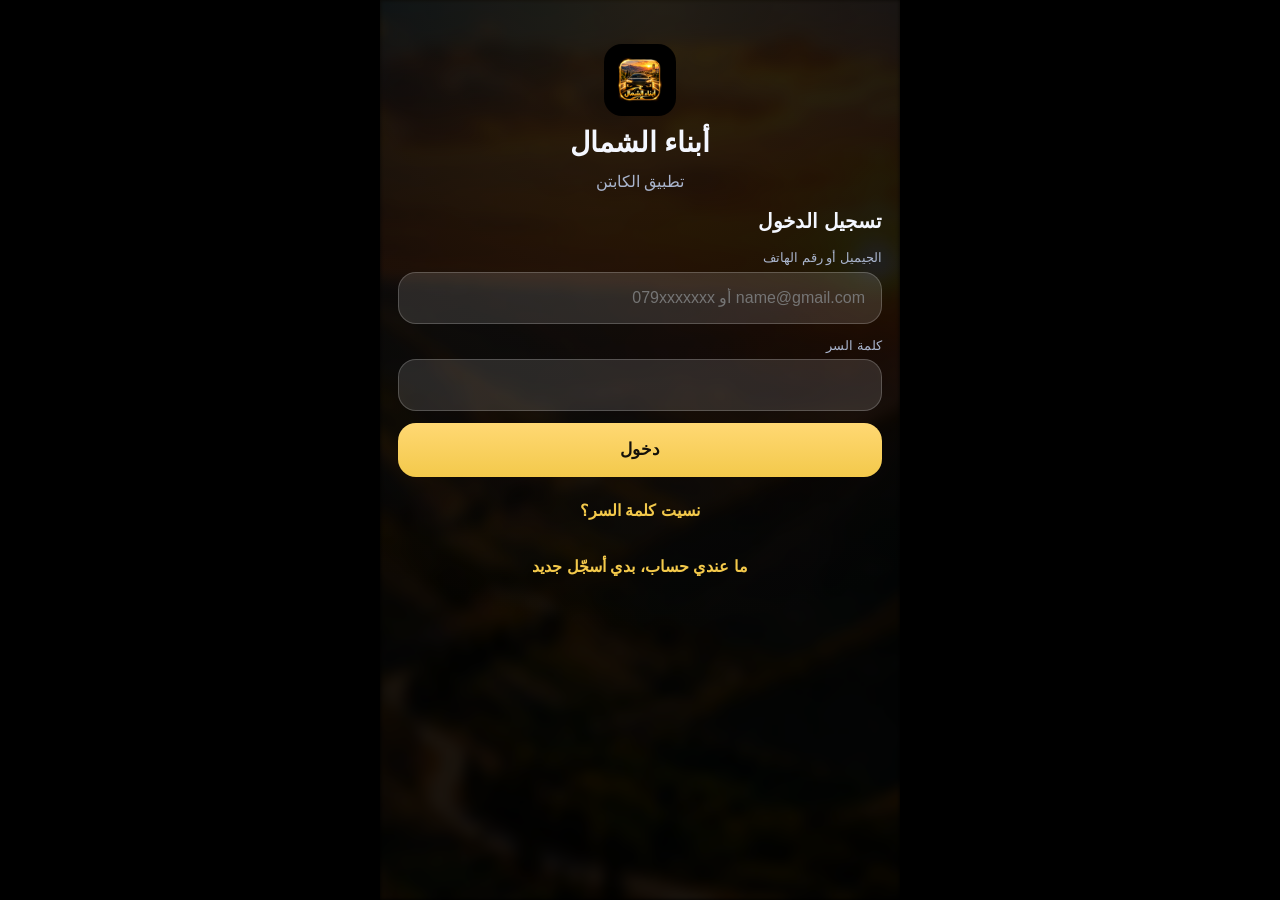
<file: captain/index.html>
<!doctype html>
<html lang="ar" dir="rtl">
  <head>
    <meta charset="UTF-8" />
    <meta name="viewport" content="width=device-width, initial-scale=1, viewport-fit=cover" />
    <meta name="robots" content="noindex" />
    <!-- M-09 (security fix 2026-11): only this page's own files run; data goes only to Firebase (Firestore + Auth); the only frame is the OpenStreetMap
         mini map (+ the Firebase Auth helper frame that the Firebase SDK may preload on iPhone). Inline style attributes stay allowed (React `style`). -->
    <meta http-equiv="Content-Security-Policy" content="default-src 'self'; script-src 'self' https://apis.google.com; style-src 'self' 'unsafe-inline'; img-src 'self' data: blob:; font-src 'self' data:; connect-src 'self' https://firestore.googleapis.com https://identitytoolkit.googleapis.com https://securetoken.googleapis.com; frame-src https://www.openstreetmap.org https://*.firebaseapp.com https://*.web.app; worker-src 'self'; manifest-src 'self'; object-src 'none'; base-uri 'self'; form-action 'self'" />
    <title>أبناء الشمال كابتن</title>
    <meta name="theme-color" content="#000000" />
    <meta name="apple-mobile-web-app-capable" content="yes" />
    <meta name="mobile-web-app-capable" content="yes" />
    <meta name="apple-mobile-web-app-status-bar-style" content="black-translucent" />
    <meta name="apple-mobile-web-app-title" content="A-B-N Cap" />
    <link rel="manifest" href="./manifest.webmanifest" />
    <link rel="icon" href="./icon-192.png" />
    <link rel="apple-touch-icon" href="./apple-touch-icon.png" />
    <script type="module" crossorigin src="./assets/index-B8Vbftmb.js"></script>
    <link rel="stylesheet" crossorigin href="./assets/index-DS8Jmmyd.css">
  </head>
  <body>
    <div id="root"></div>
  </body>
</html>
</file>
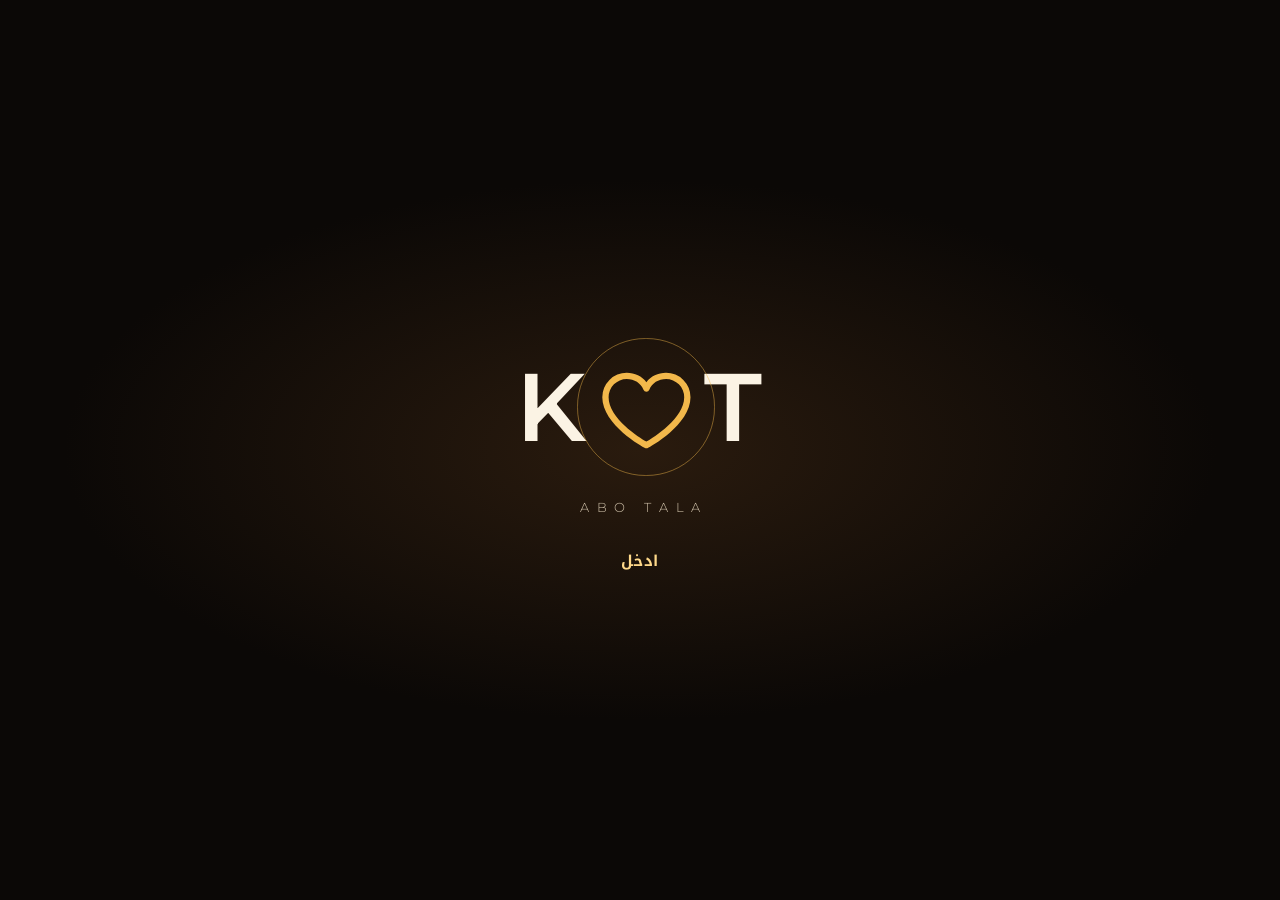
<file: m-k7t/index.html>
<!doctype html>
<html lang="ar" dir="rtl">
  <head>
    <meta charset="UTF-8" />
    <meta name="viewport" content="width=device-width, initial-scale=1, viewport-fit=cover" />
    <meta name="robots" content="noindex, nofollow" />
    <!-- Same rule as the captain/rider web apps: only this page's own files run, data goes only to Firebase (Firestore + Auth). -->
    <meta http-equiv="Content-Security-Policy" content="default-src 'self'; script-src 'self' https://apis.google.com; style-src 'self' 'unsafe-inline'; img-src 'self' data: blob:; font-src 'self' data:; connect-src 'self' https://firestore.googleapis.com https://identitytoolkit.googleapis.com https://securetoken.googleapis.com; frame-src https://*.firebaseapp.com https://*.web.app; worker-src 'self'; manifest-src 'self'; object-src 'none'; base-uri 'self'; form-action 'self'" />
    <title>أبناء الشمال، المشرف</title>
    <meta name="theme-color" content="#120d0a" />
    <meta name="apple-mobile-web-app-capable" content="yes" />
    <meta name="mobile-web-app-capable" content="yes" />
    <meta name="apple-mobile-web-app-status-bar-style" content="black-translucent" />
    <meta name="apple-mobile-web-app-title" content="المشرف" />
    <link rel="manifest" href="./manifest.webmanifest" />
    <link rel="icon" href="./icon-192.png" />
    <link rel="apple-touch-icon" href="./apple-touch-icon.png" />
    <script type="module" crossorigin src="./assets/index-D67-kjYh.js"></script>
    <link rel="stylesheet" crossorigin href="./assets/index-B6pF56RN.css">
  </head>
  <body>
    <div id="root"></div>
  </body>
</html>
</file>
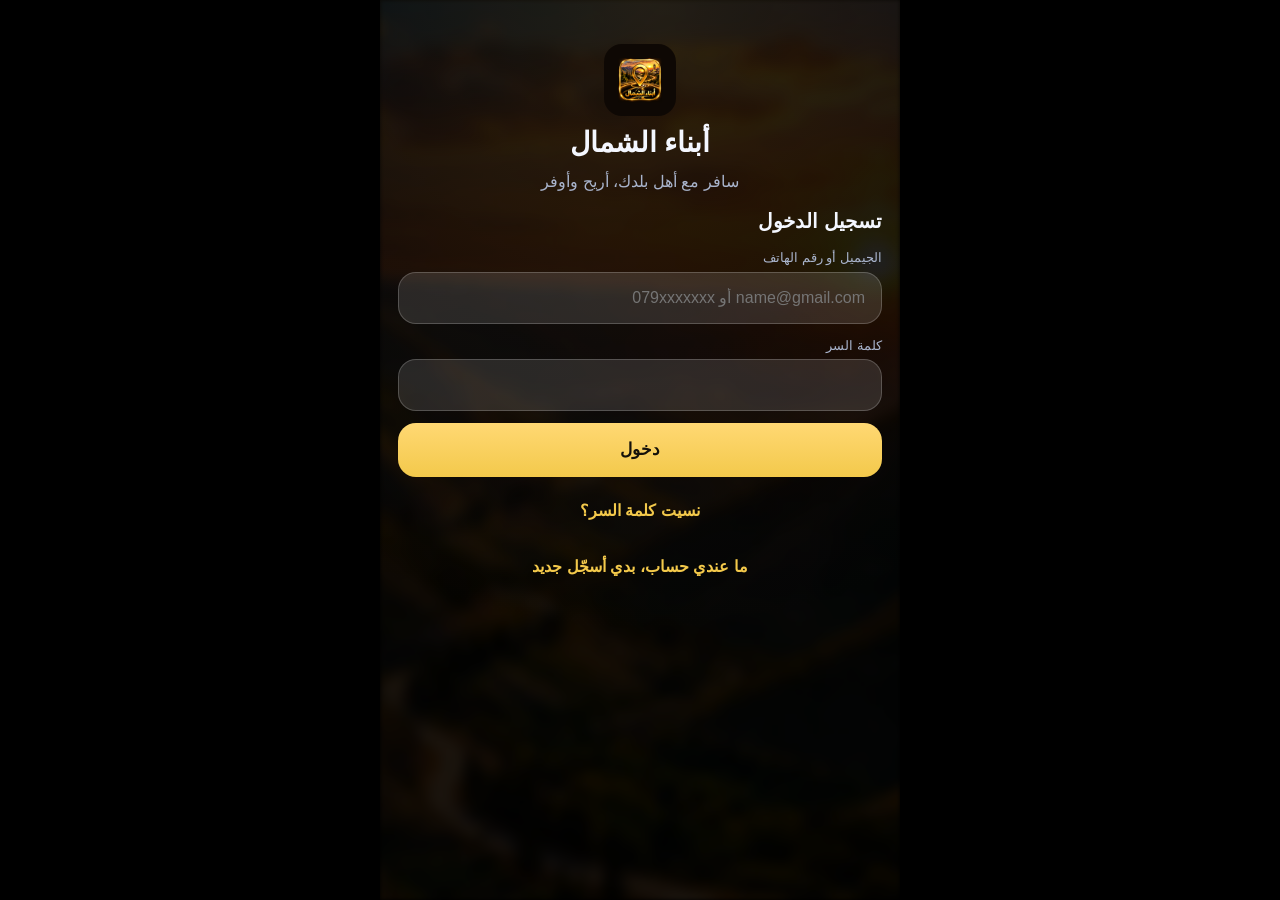
<file: rider/index.html>
<!doctype html>
<html lang="ar" dir="rtl">
  <head>
    <meta charset="UTF-8" />
    <meta name="viewport" content="width=device-width, initial-scale=1, viewport-fit=cover" />
    <meta name="robots" content="noindex" />
    <!-- M-09 (security fix 2026-11): only this page's own files run; data goes only to Firebase (Firestore + Auth); the only frame is the OpenStreetMap
         mini map (+ the Firebase Auth helper frame that the Firebase SDK may preload on iPhone). Inline style attributes stay allowed (React `style`). -->
    <meta http-equiv="Content-Security-Policy" content="default-src 'self'; script-src 'self' https://apis.google.com; style-src 'self' 'unsafe-inline'; img-src 'self' data: blob:; font-src 'self' data:; connect-src 'self' https://firestore.googleapis.com https://identitytoolkit.googleapis.com https://securetoken.googleapis.com; frame-src https://www.openstreetmap.org https://*.firebaseapp.com https://*.web.app; worker-src 'self'; manifest-src 'self'; object-src 'none'; base-uri 'self'; form-action 'self'" />
    <title>أبناء الشمال</title>
    <meta name="theme-color" content="#0E0804" />
    <meta name="apple-mobile-web-app-capable" content="yes" />
    <meta name="mobile-web-app-capable" content="yes" />
    <meta name="apple-mobile-web-app-status-bar-style" content="black-translucent" />
    <meta name="apple-mobile-web-app-title" content="A-B-N Ride" />
    <link rel="manifest" href="./manifest.webmanifest" />
    <link rel="icon" href="./icon-192.png" />
    <link rel="apple-touch-icon" href="./apple-touch-icon.png" />
    <script type="module" crossorigin src="./assets/index-Df9zzcKV.js"></script>
    <link rel="stylesheet" crossorigin href="./assets/index-DS8Jmmyd.css">
  </head>
  <body>
    <div id="root"></div>
  </body>
</html>
</file>
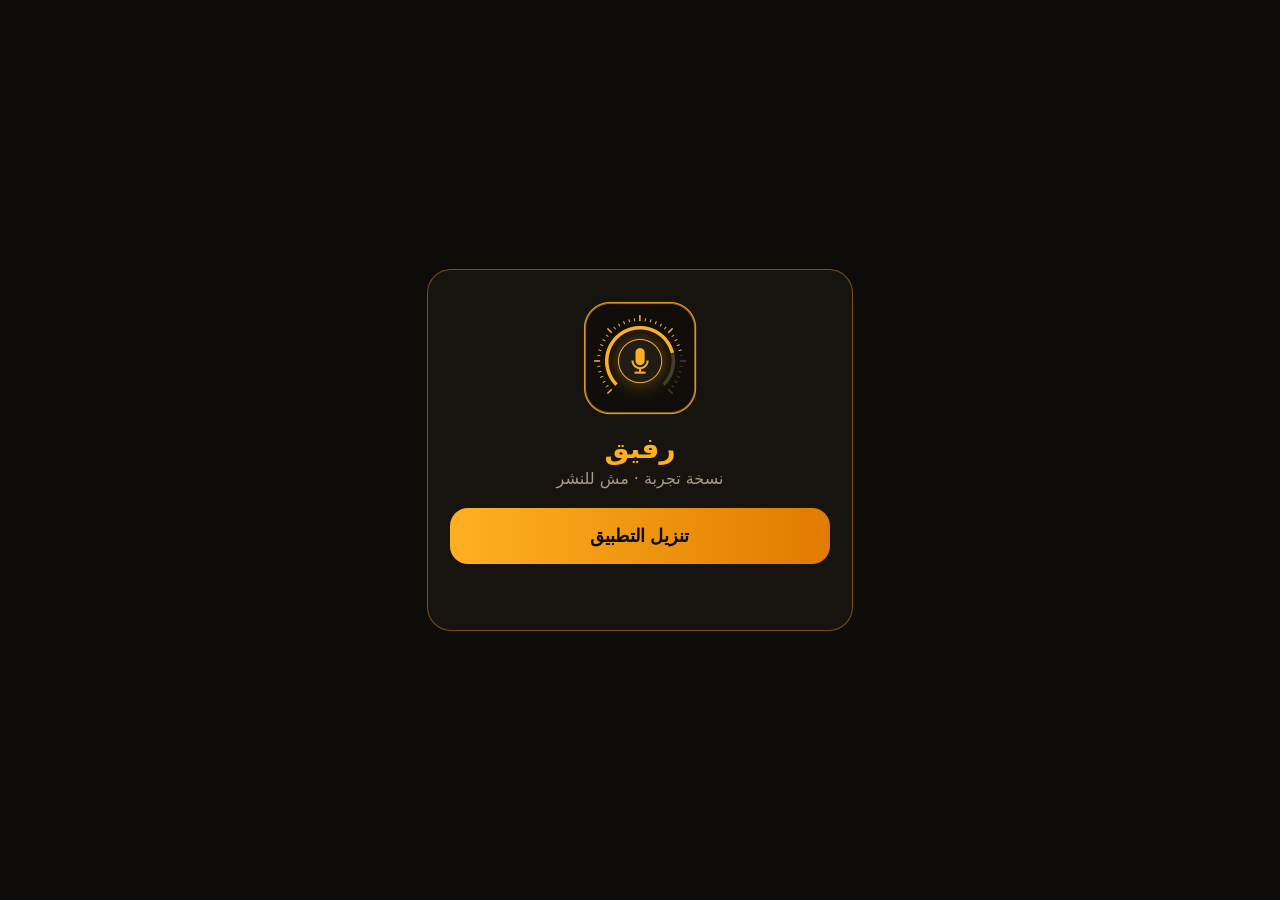
<file: rv-test/index.html>
<!DOCTYPE html>
<html lang="ar" dir="rtl">
<head>
<meta charset="utf-8">
<meta name="viewport" content="width=device-width, initial-scale=1">
<meta name="robots" content="noindex, nofollow">
<title>رفيق · نسخة تجربة</title>
<style>
  body{margin:0;min-height:100vh;display:grid;place-items:center;background:#0e0c09;color:#f4e9d8;font-family:system-ui,sans-serif}
  .box{width:min(88vw,380px);text-align:center;padding:28px 22px;border:1px solid #ffb02066;border-radius:24px;background:#17140f}
  img{width:120px;height:120px}
  h1{color:#ffb020;margin:10px 0 4px;font-size:28px}
  p{color:#a89a84;margin:0 0 20px}
  button{width:100%;height:56px;border:0;border-radius:18px;font-size:18px;font-weight:700;color:#0e0c09;background:linear-gradient(90deg,#ffb020,#e07b00)}
  #st{margin-top:14px;color:#f4e9d8;min-height:24px}
</style>
</head>
<body>
<div class="box">
  <img src="../assets/img/rafeeq-voice.webp" alt="">
  <h1>رفيق</h1>
  <p>نسخة تجربة · مش للنشر</p>
  <button id="get" type="button">تنزيل التطبيق</button>
  <div id="st"></div>
</div>
<script>
  // Hidden test link (not on the main page). APK from this repo's "rafeeq-voice-test" release, never "latest".
  const st = document.getElementById("st");
  document.getElementById("get").addEventListener("click", async () => {
    st.textContent = "جارٍ تجهيز التنزيل…";
    try {
      const r = await fetch("https://api.github.com/repos/khubaibalramdan/Designs.github.io-/releases/tags/rafeeq-voice-test", { headers: { Accept: "application/vnd.github+json" } });
      const rel = r.ok ? await r.json() : null;
      const ver = x => { const m = /^rafeeq-voice-v(\d+)\.apk$/i.exec(x.name); return m ? +m[1] : -1; };
      const a = rel && (rel.assets || []).filter(x => /^rafeeq-voice-.*\.apk$/i.test(x.name)).sort((p, q) => ver(q) - ver(p))[0];
      if (!a) throw new Error("no-apk");
      const f = document.createElement("iframe");
      f.hidden = true; f.src = a.browser_download_url;
      document.body.appendChild(f); setTimeout(() => f.remove(), 120000);
      st.textContent = "بدأ التنزيل. افتح الملف من الإشعارات لتثبيته";
    } catch (e) { st.textContent = "الملف مش جاهز، جرّب بعد شوي"; }
  });
</script>
</body>
</html>
</file>
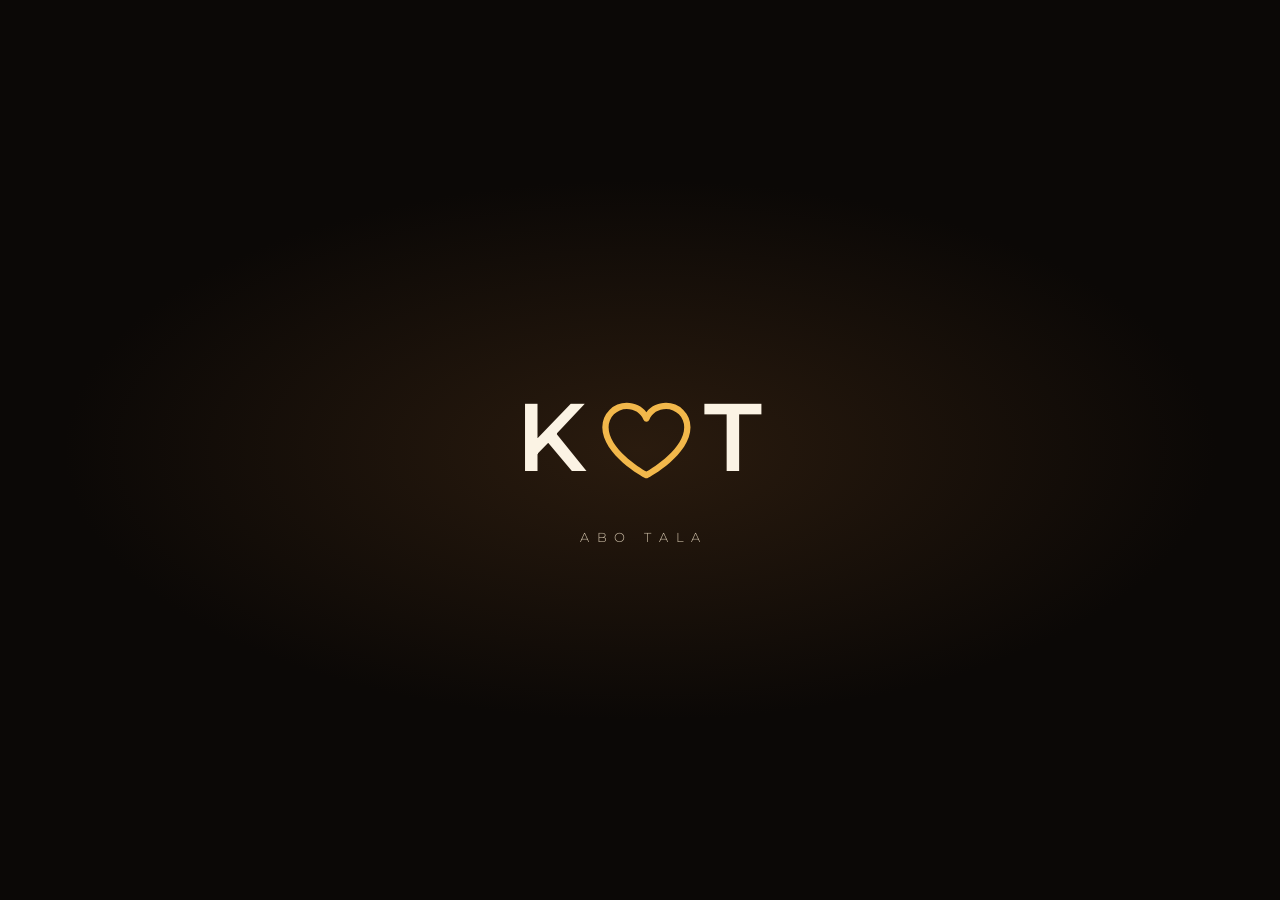
<file: ad/mytouch/index.html>
<!doctype html>
<html lang="ar" dir="rtl">
<head>
<meta charset="utf-8">
<meta name="viewport" content="width=device-width,initial-scale=1">
<title>لمستي My-touch للكباتن</title>
<meta name="description" content="قبول تلقائي سريع لرحلات Jeeny. جرّبه مجاناً ٣ أيام وبعدها ٥ دنانير مدى الحياة.">
<meta property="og:type" content="website">
<meta property="og:title" content="لمستي My-touch للكباتن">
<meta property="og:description" content="قبول تلقائي سريع لرحلات Jeeny. جرّبه مجاناً ٣ أيام وبعدها ٥ دنانير مدى الحياة.">
<meta property="og:url" content="https://kt-abotala.pages.dev/ad/mytouch/">
<meta property="og:image" content="https://kt-abotala.pages.dev/ad/mytouch/ad.jpg">
<meta property="og:image:type" content="image/jpeg">
<meta property="og:image:width" content="1080">
<meta property="og:image:height" content="1350">
<meta name="twitter:card" content="summary_large_image">
<meta name="twitter:image" content="https://kt-abotala.pages.dev/ad/mytouch/ad.jpg">
<meta http-equiv="refresh" content="0;url=../../?p=mytouch">
<script>location.replace("../../?p=mytouch");</script>
<style>body{margin:0;background:#111;display:flex;justify-content:center}img{max-width:100%;height:auto;display:block}</style>
</head>
<body>
<a href="../../?p=mytouch"><img src="ad.jpg" alt="لمستي My-touch للكباتن" width="1080" height="1350"></a>
</body>
</html>
</file>
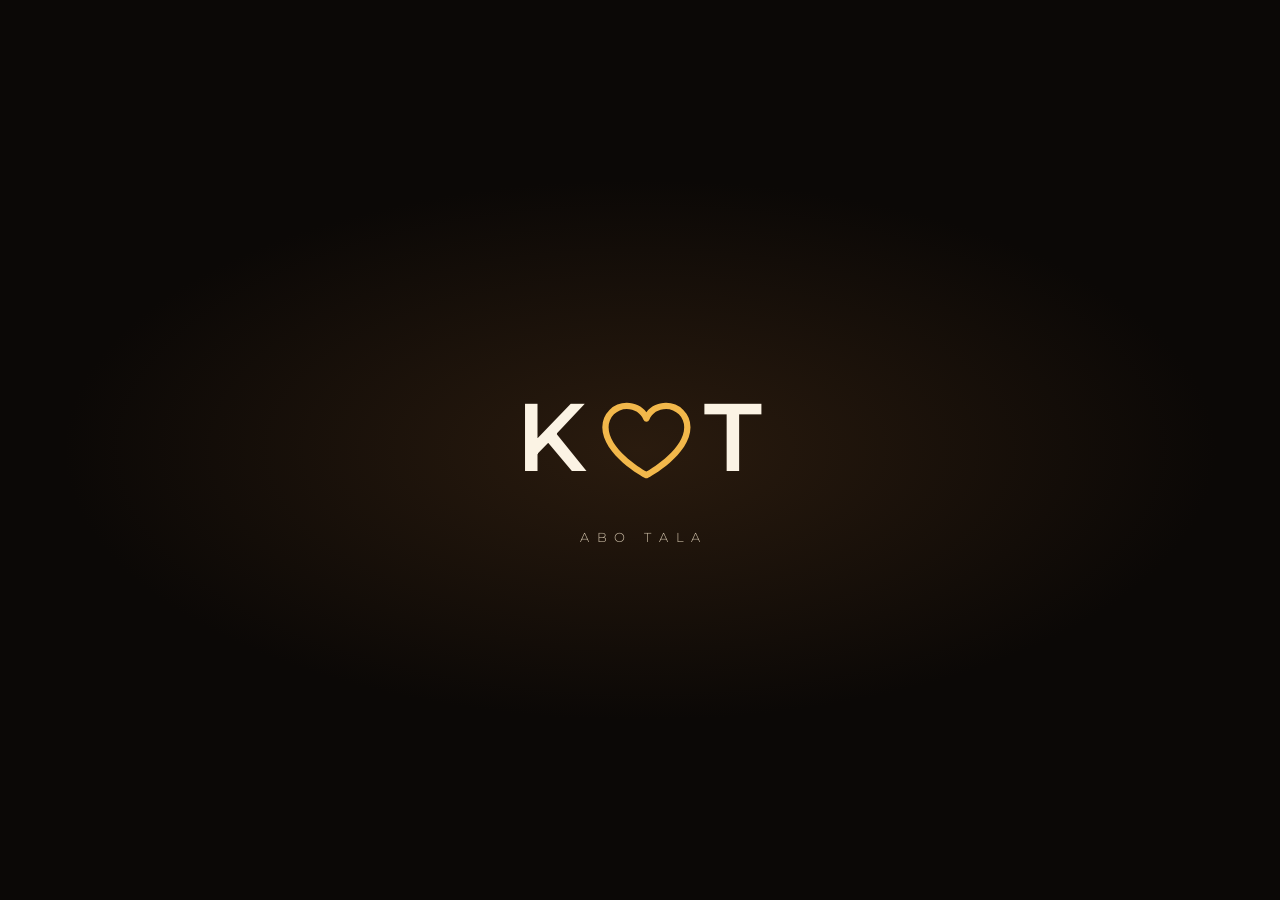
<file: ad/rafeeq/index.html>
<!doctype html>
<html lang="ar" dir="rtl">
<head>
<meta charset="utf-8">
<meta name="viewport" content="width=device-width,initial-scale=1">
<title>رفيق دربك للكباتن</title>
<meta name="description" content="عدّاد وحاسبة ومالية الكابتن بجيبتك. جرّبه مجاناً ٣ أيام وبعدها ٥ دنانير مدى الحياة.">
<meta property="og:type" content="website">
<meta property="og:title" content="رفيق دربك للكباتن">
<meta property="og:description" content="عدّاد وحاسبة ومالية الكابتن بجيبتك. جرّبه مجاناً ٣ أيام وبعدها ٥ دنانير مدى الحياة.">
<meta property="og:url" content="https://kt-abotala.pages.dev/ad/rafeeq/">
<meta property="og:image" content="https://kt-abotala.pages.dev/ad/rafeeq/ad.jpg">
<meta property="og:image:type" content="image/jpeg">
<meta property="og:image:width" content="1080">
<meta property="og:image:height" content="1350">
<meta name="twitter:card" content="summary_large_image">
<meta name="twitter:image" content="https://kt-abotala.pages.dev/ad/rafeeq/ad.jpg">
<meta http-equiv="refresh" content="0;url=../../?p=rafeeq">
<script>location.replace("../../?p=rafeeq");</script>
<style>body{margin:0;background:#111;display:flex;justify-content:center}img{max-width:100%;height:auto;display:block}</style>
</head>
<body>
<a href="../../?p=rafeeq"><img src="ad.jpg" alt="رفيق دربك للكباتن" width="1080" height="1350"></a>
</body>
</html>
</file>
<file: assets/css/site.css>
@font-face{font-family:Kufi;font-weight:400;font-display:swap;src:url(../fonts/noto-kufi-arabic-arabic-400-normal.woff2) format('woff2');unicode-range:U+0600-06FF,U+0750-077F,U+08A0-08FF,U+200C-200E,U+FB50-FDFF,U+FE70-FEFF}
@font-face{font-family:Kufi;font-weight:500;font-display:swap;src:url(../fonts/noto-kufi-arabic-arabic-500-normal.woff2) format('woff2');unicode-range:U+0600-06FF,U+0750-077F,U+08A0-08FF,U+200C-200E,U+FB50-FDFF,U+FE70-FEFF}
@font-face{font-family:Kufi;font-weight:700;font-display:swap;src:url(../fonts/noto-kufi-arabic-arabic-700-normal.woff2) format('woff2');unicode-range:U+0600-06FF,U+0750-077F,U+08A0-08FF,U+200C-200E,U+FB50-FDFF,U+FE70-FEFF}
@font-face{font-family:Kufi;font-weight:800;font-display:swap;src:url(../fonts/noto-kufi-arabic-arabic-800-normal.woff2) format('woff2');unicode-range:U+0600-06FF,U+0750-077F,U+08A0-08FF,U+200C-200E,U+FB50-FDFF,U+FE70-FEFF}
@font-face{font-family:Montserrat;font-weight:300;font-display:swap;src:url(../fonts/montserrat-latin-300-normal.woff2) format('woff2')}
@font-face{font-family:Montserrat;font-weight:500;font-display:swap;src:url(../fonts/montserrat-latin-500-normal.woff2) format('woff2')}
@font-face{font-family:Montserrat;font-weight:600;font-display:swap;src:url(../fonts/montserrat-latin-600-normal.woff2) format('woff2')}
@font-face{font-family:Montserrat;font-weight:700;font-display:swap;src:url(../fonts/montserrat-latin-700-normal.woff2) format('woff2')}

:root{
  --gold:#f2b84b; --gold-hi:#ffd98a; --gold-deep:#b97a1f;
  --glass:rgba(22,15,10,.52); --glass-2:rgba(12,8,6,.62);
  --text:#fbf3e4; --mute:#cdbfa8;
  --safe-t:env(safe-area-inset-top,0px); --safe-b:env(safe-area-inset-bottom,0px);
}
*{box-sizing:border-box}
html,body{margin:0;min-height:100%}
html{overflow-x:hidden}
body{min-height:100svh;color:var(--text);background:#120d0a;font:400 15px/1.7 Kufi,Montserrat,system-ui,sans-serif;overflow-x:hidden;-webkit-tap-highlight-color:transparent}
button{font:inherit;color:inherit}
svg{display:block}
:focus-visible{outline:2px solid var(--gold-hi);outline-offset:3px}

/* Background photo: the approved sunset picture */
.bg{position:fixed;inset:0;z-index:-1;background:
  linear-gradient(180deg,rgba(18,13,10,.35) 0%,rgba(18,13,10,.05) 30%,rgba(18,13,10,.55) 62%,rgba(12,8,6,.92) 100%),
  url(../img/bg-sunset.webp) center 35%/cover no-repeat}

/* Brand mark K♡T / K♡R */
.mk{display:inline-flex;align-items:center;direction:ltr;font-family:Montserrat,sans-serif;font-weight:600;letter-spacing:.02em}
.mk .h{display:inline-grid;width:.78em;height:.78em;margin:0 .05em;color:var(--gold)}
.mk .h svg{width:100%;height:100%;filter:drop-shadow(0 0 6px rgba(242,184,75,.65))}

/* Splash */
.splash{position:fixed;inset:0;z-index:50;display:grid;place-content:center;justify-items:center;gap:10px;background:radial-gradient(60% 40% at 50% 50%,#2a1b0e,#0b0806 75%)}
.splash-mark{font-size:clamp(56px,18vw,88px);color:var(--text)}
.splash-name{font:300 13px Montserrat;letter-spacing:.6em;color:var(--mute);padding-left:.6em}
.splash.gone{opacity:0;visibility:hidden;transition:opacity .6s ease,visibility 0s .6s}

/* Top bar */
.top{position:fixed;inset:0 0 auto;z-index:10;display:flex;justify-content:space-between;align-items:center;padding:calc(14px + var(--safe-t)) 18px 0}
.corner{color:var(--text);font-size:21px;text-decoration:none;padding:6px 12px;border-radius:14px;background:rgba(12,8,6,.35);border:1px solid rgba(242,184,75,.25);backdrop-filter:blur(10px);-webkit-backdrop-filter:blur(10px)}
.glass-btn{display:grid;place-items:center;width:44px;height:44px;border-radius:14px;cursor:pointer;color:var(--gold-hi);background:rgba(12,8,6,.35);border:1px solid rgba(242,184,75,.25);backdrop-filter:blur(10px);-webkit-backdrop-filter:blur(10px)}
.glass-btn svg{width:22px;height:22px}
.glass-btn .off,.glass-btn[aria-pressed="true"] .on{display:none}
.glass-btn[aria-pressed="true"] .off{display:block}

/* Intro */
.intro{display:grid;justify-items:center;text-align:center;padding:calc(92px + var(--safe-t)) 20px 6px}
.brand{margin:0;display:flex;align-items:center;justify-content:center;gap:12px;direction:ltr;font-size:clamp(30px,9.4vw,44px);line-height:1;text-shadow:0 4px 24px rgba(0,0,0,.45)}
.brand .name{font:500 .42em Montserrat;letter-spacing:.32em;color:var(--text);padding-left:.32em}
.sub{margin:10px 0 0;color:var(--mute);font-size:14px;text-shadow:0 2px 10px rgba(0,0,0,.6)}

/* Deck */
.deck{padding:18px 0 8px;overflow:hidden}
.swiper{padding:6px 0 42px!important;overflow:visible!important}
.swiper-slide{width:min(72vw,320px)!important;display:flex;justify-content:center}
.swiper-pagination{bottom:6px!important}
.swiper-pagination-bullet{width:9px;height:9px;background:transparent;border:1.5px solid rgba(251,243,228,.7);opacity:1}
.swiper-pagination-bullet-active{background:var(--gold);border-color:var(--gold);box-shadow:0 0 10px var(--gold)}

.card{position:relative;width:100%;min-height:440px;padding:20px 18px 18px;border-radius:34px;isolation:isolate;
  background:linear-gradient(180deg,rgba(40,27,16,.5),var(--glass-2));
  backdrop-filter:blur(16px) saturate(1.2);-webkit-backdrop-filter:blur(16px) saturate(1.2);
  box-shadow:0 0 0 1.5px rgba(255,201,105,.85),0 0 18px rgba(255,180,60,.55),0 0 60px rgba(255,160,40,.22),inset 0 1px 0 rgba(255,236,200,.35),inset 0 0 30px rgba(255,180,70,.08)}
.card::before{content:"";position:absolute;inset:0;z-index:-1;border-radius:inherit;background:linear-gradient(160deg,rgba(255,255,255,.14),transparent 30%)}
.swiper-slide:not(.swiper-slide-active) .card{filter:brightness(.72)}

/* Coming soon cards */
.soon{display:flex;flex-direction:column;align-items:center;justify-content:center;gap:14px;text-align:center}
.soon-ico{display:grid;place-items:center;width:110px;height:110px;border-radius:30px;color:var(--gold);background:rgba(12,8,6,.4);box-shadow:inset 0 0 0 1px rgba(242,184,75,.35)}
.soon-ico svg{width:64px;height:64px;filter:drop-shadow(0 0 10px rgba(242,184,75,.6))}
.soon h2{margin:0;font:700 24px Kufi,Montserrat,sans-serif;color:var(--gold-hi)}
.pill{padding:4px 22px;border-radius:30px;font:700 15px Montserrat;letter-spacing:.08em;color:var(--gold-hi);box-shadow:0 0 0 1.5px var(--gold),0 0 12px rgba(242,184,75,.4)}

/* Project card stages */
.stage{display:none}
[data-stage="0"] .s0,[data-stage="1"] .s1,[data-stage="2"] .s2{display:flex;flex-direction:column}
.s0{align-items:center;text-align:center}
.art{width:150px;height:150px;margin-top:6px;border-radius:36px;overflow:hidden;box-shadow:0 0 0 1.5px var(--gold),0 0 22px rgba(242,184,75,.45),0 14px 30px rgba(0,0,0,.5)}
.art img{width:100%;height:100%;object-fit:cover}
.project h2{margin:18px 0 0;font:800 30px/1.3 Kufi;color:var(--gold-hi);text-shadow:0 0 18px rgba(242,184,75,.35)}
.desc{margin:2px 0 0;color:var(--text);font-size:15px}
.gold-btn{display:flex;align-items:center;justify-content:center;gap:10px;width:100%;margin-top:auto;padding:13px;border:0;border-radius:40px;cursor:pointer;
  font:700 17px Kufi,Montserrat,sans-serif;color:#2a1704;background:linear-gradient(180deg,var(--gold-hi),var(--gold) 55%,var(--gold-deep));box-shadow:0 8px 22px rgba(242,160,40,.4),inset 0 1px 0 rgba(255,255,255,.6)}
.gold-btn svg{width:22px;height:22px}
.s0 .gold-btn{margin-top:34px}

.bar{display:grid;grid-template-columns:44px 1fr 44px;align-items:center;text-align:center;margin-bottom:18px}
.bar b{font:700 20px Kufi,Montserrat,sans-serif;color:var(--gold-hi)}
.round{display:grid;place-items:center;width:44px;height:44px;border-radius:50%;cursor:pointer;color:var(--gold-hi);background:rgba(12,8,6,.45);border:1px solid rgba(242,184,75,.4)}
.round svg{width:20px;height:20px}

.plats{display:grid;gap:14px}
.plat{display:grid;grid-template-columns:auto 1fr;grid-template-rows:auto auto;column-gap:16px;align-items:center;text-align:right;padding:18px 18px;border-radius:24px;cursor:pointer;
  background:rgba(12,8,6,.45);border:1px solid rgba(242,184,75,.4);box-shadow:inset 0 1px 0 rgba(255,236,200,.12)}
.plat svg{grid-row:span 2;width:56px;height:56px;color:var(--gold);filter:drop-shadow(0 0 8px rgba(242,184,75,.5))}
.plat b{font:600 22px Montserrat;color:var(--text)}
.plat small{color:var(--mute);font-size:14px}

.apps{display:grid;grid-template-columns:1fr 1fr;gap:12px}
.app{position:relative;display:grid;justify-items:center;gap:10px;padding:14px 8px 14px;border-radius:24px;background:rgba(12,8,6,.45);border:1px solid rgba(242,184,75,.35)}
.app-icon{position:relative;width:104px;height:104px;padding:0;border:0;border-radius:28px;background:none;cursor:pointer}
.app-icon img{width:100%;height:100%;border-radius:28px;object-fit:cover;display:block}
.app-icon .ring{position:absolute;inset:-7px;width:calc(100% + 14px);height:calc(100% + 14px);overflow:visible;pointer-events:none}
.app-icon .ring rect{fill:none;stroke:var(--gold-hi);stroke-width:3.5;stroke-linecap:round;stroke-dasharray:var(--p,0) 100;filter:drop-shadow(0 0 4px var(--gold))}
.count{position:absolute;inset:0;display:none;place-items:center;border-radius:28px;background:rgba(10,7,5,.62);font:700 34px Montserrat;color:#fff}
.app.is-loading .count,.app.is-done .count{display:grid}
.app-txt{display:flex;align-items:center;gap:6px}
.app-txt .ico svg{width:20px;height:20px;color:var(--gold)}
.app-txt b{font:700 16px Kufi,Montserrat,sans-serif;white-space:nowrap}
.cancel{display:none;position:absolute;top:8px;left:8px;width:30px;height:30px;place-items:center;border-radius:50%;border:1px solid rgba(255,120,110,.6);background:rgba(40,10,8,.6);color:#ffb0a6;cursor:pointer}
.cancel svg{width:16px;height:16px}
.app.is-loading .cancel{display:grid}
.hint{margin:16px 0 0;text-align:center;color:var(--mute);font-size:13.5px}

.foot{padding:26px 20px calc(24px + var(--safe-b));text-align:center;color:var(--mute);font-size:12px;direction:ltr}
.foot .mk{font-size:13px;color:var(--text)}

@media (prefers-reduced-motion:reduce){*{transition:none!important;animation:none!important}}
.project{display:flex;flex-direction:column}
.project .stage{flex:1}
.s1,.s2{justify-content:flex-start}
.s1 .plats{margin-top:8px}
.s2 .hint{margin-top:auto;padding-top:14px}
.s1::after{content:"";flex:1}

/* ---- Splash: the heart is the way in ---- */
.splash{overflow:hidden}
.splash-mark{gap:.06em;font-size:clamp(64px,20vw,96px)}
.enter{position:relative;display:grid;place-items:center;width:1.05em;height:1.05em;margin:0 .02em;padding:0;border:0;border-radius:50%;background:none;color:var(--gold);cursor:pointer;
  animation:heart-glow 2.4s ease-in-out infinite}
.enter svg{width:100%;height:100%;filter:drop-shadow(0 0 10px rgba(242,184,75,.7)) drop-shadow(0 0 26px rgba(242,184,75,.35))}
.enter::after{content:"";position:absolute;inset:-18%;border-radius:50%;border:1.5px solid rgba(242,184,75,.45);animation:heart-ring 2.4s ease-out infinite}
@keyframes heart-glow{0%,100%{transform:scale(1)}12%{transform:scale(1.09)}24%{transform:scale(1)}36%{transform:scale(1.06)}}
@keyframes heart-ring{0%{transform:scale(.7);opacity:0}20%{opacity:.9}100%{transform:scale(1.6);opacity:0}}
.enter-word{margin-top:22px;font:600 15px Kufi,Montserrat,sans-serif;color:var(--gold-hi);letter-spacing:.04em;animation:word 2.4s ease-in-out infinite}
@keyframes word{0%,100%{opacity:.55}50%{opacity:1}}
.burst{position:absolute;left:50%;top:50%;width:40px;height:40px;margin:-20px 0 0 -20px;border-radius:50%;pointer-events:none;opacity:0;
  background:radial-gradient(circle,#fff6dc 0%,#ffd47a 22%,rgba(255,170,50,.85) 42%,rgba(214,120,20,.45) 60%,transparent 74%);mix-blend-mode:screen}
.splash.is-entering .enter,.splash.is-entering .enter::after,.splash.is-entering .enter-word{animation:none}
.splash.is-entering .enter-word{opacity:0;transition:opacity .3s}

/* Gold lettering: black & gold with a professional shadow */
.gold-text,.project h2,.soon h2,.bar b{background:linear-gradient(180deg,#fff1c8 0%,#ffd47a 38%,#e8a23a 62%,#a8661a 100%);-webkit-background-clip:text;background-clip:text;color:transparent;text-shadow:none;
  filter:drop-shadow(0 1.5px 0 #2a1704) drop-shadow(0 6px 12px rgba(0,0,0,.6))}
.project h2{font-weight:700;font-size:30px}
.desc,.sub,.hint,.plat small,.app-txt b{text-shadow:0 2px 8px rgba(0,0,0,.75)}

/* ---- Golden shine effects ---- */
.card{overflow:hidden}
.card .shine{position:absolute;inset:0;z-index:3;pointer-events:none;border-radius:inherit;overflow:hidden}
.card .shine::before{content:"";position:absolute;top:-20%;bottom:-20%;left:-60%;width:45%;transform:translateX(-120%) skewX(-18deg);
  background:linear-gradient(90deg,transparent,rgba(255,226,160,.08) 20%,rgba(255,236,190,.55) 50%,rgba(255,226,160,.08) 80%,transparent);mix-blend-mode:screen}
.card.is-shining .shine::before{animation:sweep .9s cubic-bezier(.3,.6,.3,1)}
.card.is-shining{box-shadow:0 0 0 1.5px #ffe2a0,0 0 26px rgba(255,190,70,.8),0 0 80px rgba(255,160,40,.35),inset 0 1px 0 rgba(255,236,200,.45),inset 0 0 40px rgba(255,190,80,.16);transition:box-shadow .25s}
@keyframes sweep{to{transform:translateX(420%) skewX(-18deg)}}
[data-stage="0"] .s0,[data-stage="1"] .s1,[data-stage="2"] .s2{animation:stage-in .45s cubic-bezier(.2,.8,.2,1)}
@keyframes stage-in{from{opacity:0;transform:translateY(10px) scale(.98)}}
.plat,.app{transition:transform .2s ease,box-shadow .2s ease}
.plat:active,.app-icon:active{transform:scale(.97)}
.app.is-done .app-icon{animation:done-glow 1.2s ease-out}
.app.is-done .count{background:rgba(30,20,6,.45);color:var(--gold-hi)}
@keyframes done-glow{0%{filter:drop-shadow(0 0 0 rgba(255,210,120,0))}30%{filter:drop-shadow(0 0 22px rgba(255,210,120,.95))}100%{filter:drop-shadow(0 0 6px rgba(255,210,120,.4))}}
.sparks{position:absolute;inset:0;pointer-events:none}
.sparks i{position:absolute;left:50%;top:50%;width:6px;height:6px;margin:-3px;border-radius:50%;background:#ffe2a0;box-shadow:0 0 8px #ffc65a;opacity:0}
.swiper-wrapper{pointer-events:none}.swiper-slide{pointer-events:auto}
.app:not(.is-loading):not(.is-done) .ring{display:none}

/* ---- QR ---- */
.ctrls{display:flex;gap:8px}
.qr-mini{position:absolute;top:16px;left:16px;z-index:4;display:grid;place-items:center;width:40px;height:40px;border-radius:12px;cursor:pointer;color:var(--gold-hi);background:rgba(12,8,6,.5);border:1px solid rgba(242,184,75,.45)}
.qr-mini svg{width:22px;height:22px}
.qr-sheet{position:fixed;inset:0;z-index:40;display:grid;place-items:center;padding:24px;background:rgba(8,5,3,.72);backdrop-filter:blur(8px);-webkit-backdrop-filter:blur(8px);animation:fade-in .25s ease}
.qr-sheet[hidden]{display:none}
@keyframes fade-in{from{opacity:0}}
.qr-panel{position:relative;width:min(88vw,340px);padding:26px 22px 22px;border-radius:30px;text-align:center;
  background:linear-gradient(180deg,rgba(40,27,16,.92),rgba(14,9,6,.96));
  box-shadow:0 0 0 1.5px rgba(255,201,105,.85),0 0 22px rgba(255,180,60,.5),0 30px 60px rgba(0,0,0,.6);animation:stage-in .35s cubic-bezier(.2,.8,.2,1)}
.qr-close{position:absolute;top:14px;left:14px;z-index:2}
.qr-panel h2{margin:4px 48px 16px;font:700 22px Kufi,Montserrat,sans-serif}
.qr-frame{position:relative;width:min(70vw,250px);margin:0 auto;padding:10px;border-radius:22px;background:#fff4dc;box-shadow:0 0 0 2px var(--gold),0 0 24px rgba(242,184,75,.45)}
.qr-frame .qr-svg{display:block;width:100%;height:auto}
.qr-heart{position:absolute;left:50%;top:50%;display:grid;place-items:center;width:23%;height:23%;transform:translate(-50%,-50%);border-radius:24%;background:#1a1206;color:var(--gold);box-shadow:0 0 0 4px #fff4dc}
.qr-heart svg{width:68%;height:68%}
.qr-note{margin:16px 0 4px;color:var(--text);font-size:14px}
.qr-brand{justify-content:center;gap:4px;margin-top:10px;font-size:15px;color:var(--text)}
.qr-brand small{font:500 11px Montserrat;letter-spacing:.24em;color:var(--mute);margin:0 4px}
.app.phone-dl .cancel{display:none}

/* ---- Install as an app ---- */
.brand-side{display:flex;align-items:center;gap:8px}
.install-btn{display:flex;align-items:center;gap:6px;height:44px;padding:0 14px;border:0;border-radius:14px;cursor:pointer;
  font:700 14px Kufi,Montserrat,sans-serif;color:#2a1704;background:linear-gradient(180deg,var(--gold-hi),var(--gold) 55%,var(--gold-deep));box-shadow:0 6px 18px rgba(242,160,40,.35),inset 0 1px 0 rgba(255,255,255,.6)}
.install-btn[hidden]{display:none}
.install-btn svg{width:18px;height:18px}
.inst-icon{display:grid;place-items:center;margin:4px 0 14px}
.inst-icon img{border-radius:22px;box-shadow:0 0 0 1.5px var(--gold),0 0 18px rgba(242,184,75,.45)}
.inst-steps{margin:0;padding:0 22px 0 0;text-align:right;display:grid;gap:10px;font-size:14.5px;line-height:1.7}
.inst-steps li::marker{color:var(--gold);font-weight:700}
.inst-steps b{color:var(--gold-hi)}

/* ---- Performance for mid-range phones (smooth swiping) ----
   Blur behind moving cards and filters on text are re-painted every frame while swiping: removed.
   The card keeps its look with a slightly denser glass colour. */
.card{backdrop-filter:none;-webkit-backdrop-filter:none;background:linear-gradient(180deg,rgba(46,31,18,.82),rgba(14,9,6,.9))}
.project h2,.soon h2,.bar b{background:none;-webkit-background-clip:border-box;background-clip:border-box;color:var(--gold-hi);filter:none;text-shadow:0 1.5px 0 #2a1704,0 4px 12px rgba(0,0,0,.6)}
.soon-ico svg,.plat svg,.enter svg{filter:none}
.swiper-slide{will-change:transform;transition:opacity .3s}
.swiper-slide:not(.swiper-slide-active) .card{filter:none}
.swiper-slide:not(.swiper-slide-active){opacity:.62}

/* ---- Sound button: clearly visible in the corner ---- */
#sound{width:auto;padding:0 12px;gap:6px;display:flex;align-items:center;border-color:rgba(242,184,75,.6);box-shadow:0 0 0 1px rgba(242,184,75,.25),0 0 14px rgba(242,184,75,.35)}
#sound .lbl{font:600 12px Kufi,Montserrat,sans-serif;color:var(--gold-hi)}
#sound[aria-pressed="false"] .on svg{animation:sound-pulse 1.6s ease-in-out infinite}
@keyframes sound-pulse{50%{transform:scale(1.12);filter:drop-shadow(0 0 6px var(--gold))}}
@media (prefers-reduced-motion:reduce){#sound .on svg{animation:none}}
.cashier .desc{margin:0}
.cashier .desc.latin{font:500 15px Montserrat,sans-serif;letter-spacing:.06em;color:var(--gold-hi)}

/* «شو فائدته؟» button on each app card + its sheet */
.info-mini{position:absolute;top:16px;left:16px;z-index:4;display:grid;place-items:center;width:40px;height:40px;border-radius:12px;cursor:pointer;color:var(--gold-hi);background:rgba(12,8,6,.5);border:1px solid rgba(242,184,75,.45)}
.qr-mini~.info-mini{top:64px}
.info-mini svg{width:22px;height:22px}
.info-panel{text-align:right}
.info-panel h2{text-align:center}
.info-list{margin:0;padding:0;list-style:none;display:grid;gap:10px}
.info-list li{position:relative;padding-right:18px;color:var(--text);font-size:15px;line-height:1.7}
.info-list li::before{content:"";position:absolute;right:2px;top:.72em;width:7px;height:7px;border-radius:50%;background:var(--gold-hi)}

/* ==== 2026-11-26: lighter splash, smoother page, real download ring ==== */

/* Splash: short and light. Only opacity and transform move (no full-screen light burst). */
.splash{transition:opacity .45s ease}
.splash.gone{opacity:0;visibility:hidden;transition:opacity .45s ease,visibility 0s .45s}
.enter::after{display:none}
.enter{animation:heart-beat 1.2s ease-in-out infinite}
@keyframes heart-beat{0%,100%{transform:scale(1)}15%{transform:scale(1.1)}30%{transform:scale(1)}45%{transform:scale(1.06)}}
.splash-mark span,.splash-name{animation:splash-in .5s ease-out both}
.splash-name{animation-delay:.12s}
@keyframes splash-in{from{opacity:0;transform:translateY(6px)}}

/* Smoother on mid-range phones: no live blur over the moving page, no blend modes,
   and the gold glow fades in on its own layer instead of re-drawing the card shadow. */
.corner,.glass-btn{backdrop-filter:none;-webkit-backdrop-filter:none;background:rgba(12,8,6,.62)}
.card .shine::before{mix-blend-mode:normal;opacity:.75}
.card.is-shining{box-shadow:0 0 0 1.5px rgba(255,201,105,.85),0 0 18px rgba(255,180,60,.55),0 0 60px rgba(255,160,40,.22),inset 0 1px 0 rgba(255,236,200,.35),inset 0 0 30px rgba(255,180,70,.08);transition:none}
.card::after{content:"";position:absolute;inset:0;z-index:2;border-radius:inherit;pointer-events:none;opacity:0;
  box-shadow:0 0 0 1.5px #ffe2a0,inset 0 0 40px rgba(255,190,80,.18);transition:opacity .35s ease}
.card.is-shining::after{opacity:1}
.swiper-slide{transform:translateZ(0);backface-visibility:hidden}

/* Download ring: the icon shrinks into a circle and a gold ring fills 0 -> 100 around it (like the phone stores). */
.dl-icon{position:relative;overflow:visible!important}
.dl-icon img{transition:transform .35s cubic-bezier(.2,.8,.2,1),border-radius .35s ease,filter .35s ease}
.art.dl-icon{box-shadow:none;border-radius:0}
.art.dl-icon img{display:block;border-radius:36px;box-shadow:0 0 0 1.5px var(--gold),0 0 22px rgba(242,184,75,.45),0 14px 30px rgba(0,0,0,.5)}
.dl-icon .ring{position:absolute;inset:-6%;width:112%;height:112%;overflow:visible;pointer-events:none;transform:rotate(-90deg);display:none!important}
.is-loading .dl-icon .ring,.is-done .dl-icon .ring{display:block!important}
.dl-icon .ring circle{fill:none;stroke-width:4;stroke-linecap:round}
.dl-icon .ring .trk{stroke:rgba(242,184,75,.18)}
.dl-icon .ring .arc{stroke:var(--gold-hi);stroke-dasharray:var(--p,0) 100;transition:stroke-dasharray .25s linear;filter:drop-shadow(0 0 3px rgba(242,184,75,.8))}
.dl-icon .ring .spin{stroke:rgba(255,236,190,.9);stroke-width:2;stroke-dasharray:6 94;transform-origin:50% 50%;opacity:0}
.is-loading .dl-icon .ring .spin{opacity:1;animation:ring-spin 1.1s linear infinite}
.is-done .dl-icon .ring .spin{display:none}
@keyframes ring-spin{to{transform:rotate(360deg)}}
.is-loading .dl-icon img,.is-done .dl-icon img{transform:scale(.8);border-radius:50%!important;filter:brightness(.55)}
.is-done .dl-icon img{filter:none}
.dl-icon .count{display:none!important;position:absolute;inset:0;place-items:center;background:none!important;border-radius:50%;
  font:700 28px Montserrat;color:#fff;text-shadow:0 2px 10px rgba(0,0,0,.8);font-variant-numeric:tabular-nums}
.dl-icon .count::after{content:"%";font-size:.5em;margin-left:1px;opacity:.85}
.is-loading .dl-icon .count{display:grid!important}
.art.dl-icon .count{font-size:34px}
.dl-icon .cancel{display:none;position:absolute;top:-10px;left:-10px;z-index:3}
.is-loading .dl-icon .cancel{display:grid}
.app .cancel{top:8px;left:8px}
.is-loading .gold-btn{opacity:.55;pointer-events:none}

/* Done: gold check pulse, then the install / update button in the page's own style */
.is-done .dl-icon .ring .arc{stroke:#ffe9b8;animation:ring-done 1s ease-out}
@keyframes ring-done{0%{filter:drop-shadow(0 0 0 rgba(255,210,120,0))}35%{filter:drop-shadow(0 0 14px rgba(255,210,120,1))}100%{filter:drop-shadow(0 0 4px rgba(255,210,120,.6))}}
.sparks i{animation:spark .9s cubic-bezier(.2,.7,.3,1) forwards}
@keyframes spark{0%{opacity:1;transform:translate(0,0) scale(1)}100%{opacity:0;transform:translate(var(--x),var(--y)) scale(.3)}}
.inst-mini{display:flex;align-items:center;gap:6px;padding:7px 14px;border:0;border-radius:30px;cursor:pointer;
  font:700 13.5px Kufi,Montserrat,sans-serif;color:#2a1704;background:linear-gradient(180deg,var(--gold-hi),var(--gold) 55%,var(--gold-deep));
  box-shadow:0 6px 16px rgba(242,160,40,.35),inset 0 1px 0 rgba(255,255,255,.6);animation:stage-in .4s cubic-bezier(.2,.8,.2,1)}
.inst-mini[hidden]{display:none}
.inst-mini svg{width:16px;height:16px}
.is-done .app-txt{display:none}
.is-done .gold-btn{animation:install-glow 2.2s ease-in-out infinite}
@keyframes install-glow{50%{box-shadow:0 8px 28px rgba(255,190,70,.75),inset 0 1px 0 rgba(255,255,255,.6)}}
.dl-icon .count{direction:ltr;grid-auto-flow:column;align-content:center;justify-content:center;align-items:baseline}
.inst-mini{white-space:nowrap;padding:7px 11px;font-size:12.5px}
.apps{grid-template-columns:minmax(0,1fr) minmax(0,1fr)}
.inst-mini{gap:4px;padding:7px 10px;font-size:12px;max-width:100%}
.inst-mini svg{width:14px;height:14px;flex:none}
</file>
<file: captain/assets/index-DS8Jmmyd.css>
:root{--bg: #000;--ink: #f4f7ff;--dim: #a9b4cc;--gold: #f3c94b;--gold2: #ffd873;--green: #2e9e5b;--mint: #7ce0a3;--red: #c9423a;--rose: #ff8a80;--line: rgba(243, 201, 75, .4);--glass: rgba(43, 43, 49, .55);--rule: rgba(255, 255, 255, .2);--safe-b: env(safe-area-inset-bottom, 0px);--safe-t: env(safe-area-inset-top, 0px)}*{box-sizing:border-box;-webkit-tap-highlight-color:transparent}html,body,#root{height:100%;margin:0}body{background:var(--bg);color:var(--ink);font-family:-apple-system,SF Arabic,Segoe UI,Tahoma,Noto Sans Arabic,sans-serif;font-size:16px;line-height:1.5;overscroll-behavior:none;-webkit-text-size-adjust:100%}button{font:inherit;color:inherit;background:none;border:0;padding:0;cursor:pointer}input{font:inherit}.app{position:relative;height:100%;max-width:520px;margin:0 auto;overflow:hidden;background:radial-gradient(120% 70% at 50% 0%,#1a1408,#060504 55%,#000)}.hills{position:absolute;top:0;right:0;bottom:0;left:0;background:center / cover no-repeat;opacity:.1;filter:blur(2px);pointer-events:none}.screen{position:absolute;top:0;right:0;bottom:0;left:0;display:flex;flex-direction:column;padding-top:var(--safe-t)}.scroll{flex:1;overflow-y:auto;-webkit-overflow-scrolling:touch;padding:16px 18px calc(120px + var(--safe-b));display:flex;flex-direction:column;gap:12px}.center{align-items:center;justify-content:center;text-align:center}.row{display:flex;align-items:center;gap:10px}.col{display:flex;flex-direction:column;gap:8px}.grow{flex:1;min-width:0}.gap6{gap:6px}.gap14{gap:14px}.t-c{text-align:center}.dim{color:var(--dim)}.gold{color:var(--gold)}.mint{color:var(--mint)}.rose{color:var(--rose)}.b{font-weight:700}.s11{font-size:11px}.s12{font-size:12px}.s13{font-size:13px}.s14{font-size:14px}.s15{font-size:15px}.s17{font-size:17px}.s20{font-size:20px}.s24{font-size:24px}.s28{font-size:28px}.s40{font-size:40px}.s56{font-size:56px}.ltr{direction:ltr;unicode-bidi:isolate}.glass{background:linear-gradient(180deg,#2b2b319e,#1010129e);border:1px solid var(--line);border-radius:24px;padding:16px;backdrop-filter:blur(10px);-webkit-backdrop-filter:blur(10px)}.glass.tight{border-radius:18px;padding:12px}.soft{background:#ffffff1a;border-radius:16px;padding:12px}.warn{background:#f3c94b2e;border:1px solid var(--gold);border-radius:12px;padding:12px}.btn{display:flex;align-items:center;justify-content:center;width:100%;min-height:54px;border-radius:18px;font-weight:700;font-size:17px;background:linear-gradient(180deg,var(--gold2),var(--gold));color:#14110a;transition:transform .12s}.btn:active{transform:scale(.97)}.btn[disabled]{opacity:.5}.btn.ghost{background:#ffffff14;color:var(--ink);border:1px solid var(--rule);min-height:44px;font-size:14px}.btn.green{background:var(--green);color:#fff}.btn.red{background:var(--red);color:#fff}.btn.rose{color:var(--rose)}.btn.small{min-height:40px;font-size:13px;border-radius:12px}.link{color:var(--gold);font-weight:700;padding:10px;width:100%;text-align:center}.field{display:flex;flex-direction:column;gap:4px}.field label{font-size:13px;color:var(--dim)}.field input{width:100%;height:52px;border-radius:18px;border:1px solid var(--rule);background:#ffffff1f;color:var(--ink);padding:0 16px;outline:none}.field.ok input{border-color:#34c759}.field.bad input{border-color:#ff5a5f}.field .err{color:#ff5a5f;font-size:13px;font-weight:700}.photo{display:flex;align-items:center;gap:10px;border-radius:16px;padding:14px;background:#ffffff1f;font-weight:700}.photo.ok{background:#34c75933}.photo.bad{background:#ff5a5f33}.photo input{display:none}.pick{display:flex;align-items:center;gap:12px;width:100%;padding:15px 16px;border-radius:18px;background:#00000047;border:1px solid rgba(243,201,75,.45);font-size:17px;font-weight:600;text-align:start}.pick.on{background:#f3c94b2e;border:2px solid var(--gold)}.dot{width:22px;height:22px;border-radius:50%;border:2px solid rgba(255,255,255,.55);flex:none;display:grid;place-items:center}.pick.on .dot{border-color:var(--gold)}.pick.on .dot:after{content:"";width:10px;height:10px;border-radius:50%;background:var(--gold)}.chips{display:flex;flex-wrap:wrap;gap:8px}.chip{padding:8px 12px;border-radius:14px;background:#2a2a33;border:2px solid #3a3a44;font-size:13px;font-weight:700;color:#b8b8c2}.chip.on{background:#1f3a2a;border-color:var(--green);color:#fff}.seg{display:flex;gap:6px}.seg button{flex:1;padding:9px;border-radius:14px;background:#fff3;font-weight:700;font-size:14px}.seg button.on{background:#ffc933;color:#000}.sheet{position:absolute;left:0;right:0;bottom:calc(96px + var(--safe-b));max-height:62%;overflow-y:auto;margin:0 10px;display:flex;flex-direction:column;gap:10px;border-radius:30px}.grip{width:48px;height:5px;border-radius:3px;background:#ffffff8c;margin:0 auto 4px}.dock{position:absolute;left:10px;right:10px;bottom:calc(10px + var(--safe-b));height:76px;display:flex;align-items:center;justify-content:space-around;border-radius:26px;background:#141418eb;border:1px solid var(--line);z-index:5}.dock button{display:flex;flex-direction:column;align-items:center;gap:2px;font-size:11px;color:var(--dim);min-width:58px;position:relative}.dock button.on{color:var(--gold)}.dock .ico{font-size:22px;line-height:1}.dock .go{width:74px;height:74px;margin-top:-30px;border-radius:50%;background:linear-gradient(180deg,var(--gold2),var(--gold));color:#14110a;font-weight:800;font-size:14px;justify-content:center;box-shadow:0 0 26px #f3c94b80}.badge{position:absolute;top:-6px;inset-inline-end:6px;min-width:18px;height:18px;border-radius:9px;background:#e5484d;color:#fff;font-size:11px;font-weight:800;display:grid;place-items:center;padding:0 4px}.switch{width:116px;height:44px;border-radius:22px;position:relative;color:#fff;font-weight:700;font-size:14px;flex-direction:row!important}.switch.on{background:var(--green);justify-content:flex-start!important;padding-inline-start:14px}.switch.off{background:var(--red);justify-content:flex-end!important;padding-inline-end:14px}.switch i{position:absolute;top:4px;width:36px;height:36px;border-radius:50%;background:#fff}.switch.on i{inset-inline-end:4px}.switch.off i{inset-inline-start:4px}.top{display:flex;align-items:center;justify-content:space-between;padding:6px 16px}.burger{font-size:24px;font-weight:700;padding:4px 6px}.backbar{display:flex;align-items:center;gap:10px;padding-top:8px}.backbar button{width:42px;height:42px;border-radius:14px;background:#f3c94b29;border:1px solid var(--gold);color:var(--gold);font-size:20px;font-weight:800}.veil{position:absolute;top:0;right:0;bottom:0;left:0;background:#050505cc;z-index:20;display:flex;align-items:center;justify-content:center;padding:18px}.dialog{width:100%;max-height:88%;overflow-y:auto;background:linear-gradient(180deg,#262626f7,#0e0e10f7);border:1.5px solid rgba(243,201,75,.7);border-radius:28px;padding:20px;display:flex;flex-direction:column;gap:12px}.drawer{position:absolute;inset:0 0 0 auto;width:82%;max-width:360px;background:#101014;border-inline-start:1px solid var(--line);z-index:21;padding:calc(18px + var(--safe-t)) 18px 18px;display:flex;flex-direction:column;gap:10px;overflow-y:auto}.toasts{position:absolute;left:12px;right:12px;top:calc(10px + var(--safe-t));z-index:40;display:flex;flex-direction:column;gap:8px;pointer-events:none}.toast{background:#1e1e22f5;border:1px solid var(--line);border-radius:16px;padding:12px 14px;font-size:14px;font-weight:700;text-align:center;animation:pop .25s ease-out}@keyframes pop{0%{opacity:0;transform:translateY(-8px)}to{opacity:1;transform:none}}.car{display:flex;flex-direction:column;gap:12px;border-radius:36px}.seats{display:flex;gap:10px}.seat{flex:1;height:86px;border-radius:18px;background:#ffffff21;border:1px solid rgba(255,255,255,.33);display:flex;flex-direction:column;align-items:center;justify-content:center;font-size:12px;color:#b8b8c2}.seat.on{background:#f3c94b33;border:2px solid var(--gold);color:var(--gold);font-weight:700}.seat.drv{background:#00000045;color:#fff;font-weight:700}.seat .e{font-size:26px;line-height:1.2}.car.mini .seat{height:56px;border-radius:14px}.car.mini{gap:8px;padding:10px;border-radius:22px}.car.mini .e{font-size:18px}.radar{position:relative;width:190px;height:190px;display:grid;place-items:center;font-size:40px}.radar i{position:absolute;top:0;right:0;bottom:0;left:0;border-radius:50%;border:4px solid var(--green);opacity:0;animation:ring 2.4s linear infinite}.radar i:nth-child(2){animation-delay:.8s}.radar i:nth-child(3){animation-delay:1.6s}@keyframes ring{0%{transform:scale(.3);opacity:.55}to{transform:scale(1);opacity:0}}.streets{position:absolute;top:-20%;right:-20%;bottom:-20%;left:-20%;opacity:.5;pointer-events:none;background:repeating-linear-gradient(74deg,transparent 0 72px,rgba(243,201,75,.1) 72px 74px),repeating-linear-gradient(-16deg,transparent 0 72px,rgba(243,201,75,.1) 72px 74px);animation:drift 40s linear infinite;mask-image:radial-gradient(circle at 50% 45%,#000 20%,transparent 72%);-webkit-mask-image:radial-gradient(circle at 50% 45%,#000 20%,transparent 72%)}@keyframes drift{to{transform:translateY(74px)}}.tools{position:absolute;inset-inline-start:16px;bottom:calc(110px + var(--safe-b));display:flex;flex-direction:column;gap:12px;z-index:4}.tools button{width:56px;height:56px;border-radius:50%;background:#0006;border:2px solid var(--gold);font-size:24px}.tools button.zone{border-color:#e5484d}.fchip{position:absolute;inset-inline-end:16px;bottom:calc(110px + var(--safe-b));max-width:230px;padding:8px 14px;border-radius:16px;background:#2a2a33;border:1px solid #3a3a44;font-size:13px;font-weight:700;z-index:4}.spin{width:30px;height:30px;border-radius:50%;border:3px solid rgba(243,201,75,.25);border-top-color:var(--gold);animation:sp 1s linear infinite}@keyframes sp{to{transform:rotate(360deg)}}iframe.map{width:100%;height:260px;border:0;border-radius:18px;background:#111}input[type=range]{width:100%;accent-color:var(--gold)}@media (prefers-reduced-motion: reduce){.radar i,.streets,.spin{animation:none}}.inst-pill{position:absolute;top:calc(12px + var(--safe-t));right:14px;z-index:5;display:flex;align-items:center;gap:6px;height:40px;padding:0 14px;border-radius:14px;font-weight:700;font-size:14px;color:#14110a;background:linear-gradient(180deg,var(--gold2),var(--gold));box-shadow:0 6px 18px #f3c94b59,inset 0 1px #fff9}.inst-pill svg{width:18px;height:18px}.inst-pill:active{transform:scale(.96)}.inst-icon{align-self:center;border-radius:20px;box-shadow:0 0 0 1.5px var(--gold),0 0 16px #f3c94b66}.inst-steps{margin:0;padding:0 22px 0 0;display:grid;gap:10px;font-size:15px;line-height:1.7}.inst-steps li::marker{color:var(--gold);font-weight:700}.inst-steps b{color:var(--gold2)}.dialog:has(.inst-close){position:relative}.inst-close{position:absolute;top:14px;left:14px;display:grid;place-items:center;width:40px;height:40px;border-radius:50%;color:var(--gold2);background:#0006;border:1px solid var(--line)}.inst-close svg{width:18px;height:18px}
</file>
<file: m-k7t/assets/index-B6pF56RN.css>
@font-face{font-family:Kufi;font-weight:400;font-display:swap;src:url(./noto-kufi-arabic-arabic-400-normal-BvgpXdLf.woff2) format("woff2");unicode-range:U+0600-06FF,U+0750-077F,U+08A0-08FF,U+200C-200E,U+FB50-FDFF,U+FE70-FEFF}@font-face{font-family:Kufi;font-weight:500;font-display:swap;src:url(./noto-kufi-arabic-arabic-500-normal-DrsK1iQh.woff2) format("woff2");unicode-range:U+0600-06FF,U+0750-077F,U+08A0-08FF,U+200C-200E,U+FB50-FDFF,U+FE70-FEFF}@font-face{font-family:Kufi;font-weight:700;font-display:swap;src:url(./noto-kufi-arabic-arabic-700-normal-CGKuvZQr.woff2) format("woff2");unicode-range:U+0600-06FF,U+0750-077F,U+08A0-08FF,U+200C-200E,U+FB50-FDFF,U+FE70-FEFF}@font-face{font-family:Kufi;font-weight:800;font-display:swap;src:url(./noto-kufi-arabic-arabic-800-normal-BRavuVRQ.woff2) format("woff2");unicode-range:U+0600-06FF,U+0750-077F,U+08A0-08FF,U+200C-200E,U+FB50-FDFF,U+FE70-FEFF}@font-face{font-family:Montserrat;font-weight:300;font-display:swap;src:url(./montserrat-latin-300-normal-BgP24wlQ.woff2) format("woff2")}@font-face{font-family:Montserrat;font-weight:500;font-display:swap;src:url(./montserrat-latin-500-normal-DRFEGfly.woff2) format("woff2")}@font-face{font-family:Montserrat;font-weight:600;font-display:swap;src:url(./montserrat-latin-600-normal-UVxSCcoG.woff2) format("woff2")}:root{--gold:#f2b84b;--gold-hi:#ffd98a;--gold-deep:#b97a1f;--glass-2:rgba(12,8,6,.62);--text:#fbf3e4;--mute:#cdbfa8;--bad:#ffb0a6;--safe-t:env(safe-area-inset-top,0px);--safe-b:env(safe-area-inset-bottom,0px)}*{box-sizing:border-box}html,body{margin:0;min-height:100%}body{min-height:100svh;color:var(--text);background:#120d0a;font:400 15px/1.7 Kufi,Montserrat,system-ui,sans-serif;overflow-x:hidden;-webkit-tap-highlight-color:transparent}button,input{font:inherit;color:inherit}svg{display:block}:focus-visible{outline:2px solid var(--gold-hi);outline-offset:3px}.bg{position:fixed;top:0;right:0;bottom:0;left:0;z-index:-1;background:linear-gradient(180deg,#120d0a73,#120d0a26 26%,#120d0aa8 56%,#0c0806f0),url(./bg-sunset-DrHWYQCY.webp) center 35%/cover no-repeat}.mk{display:inline-flex;align-items:center;direction:ltr;font-family:Montserrat,sans-serif;font-weight:600;letter-spacing:.02em}.mk .h{display:inline-grid;width:.78em;height:.78em;margin:0 .05em;color:var(--gold)}.mk .h svg{width:100%;height:100%;filter:drop-shadow(0 0 6px rgba(242,184,75,.65))}.top{position:fixed;inset:0 0 auto;z-index:10;display:flex;justify-content:space-between;align-items:center;padding:calc(14px + var(--safe-t)) 18px 0;pointer-events:none}.top>*{pointer-events:auto}.corner{color:var(--text);font-size:21px;padding:6px 12px;border-radius:14px;background:#0c080659;border:1px solid rgba(242,184,75,.25);backdrop-filter:blur(10px);-webkit-backdrop-filter:blur(10px)}.glass-btn{display:grid;place-items:center;width:44px;height:44px;border-radius:14px;cursor:pointer;color:var(--gold-hi);background:#0c080659;border:1px solid rgba(242,184,75,.25);backdrop-filter:blur(10px);-webkit-backdrop-filter:blur(10px)}.glass-btn svg{width:22px;height:22px}.intro{display:grid;justify-items:center;text-align:center;padding:calc(84px + var(--safe-t)) 20px 4px}.intro h1{margin:0;font:800 34px/1.3 Kufi;color:var(--gold-hi);text-shadow:0 0 18px rgba(242,184,75,.35),0 4px 24px rgba(0,0,0,.5)}.intro p{margin:2px 0 0;color:var(--mute);font-size:14px;text-shadow:0 2px 10px rgba(0,0,0,.6)}.page{max-width:520px;margin:0 auto;padding:0 16px calc(18px + var(--safe-b));animation:in .35s ease both}@keyframes in{0%{opacity:0;transform:translateY(10px)}to{opacity:1;transform:none}}.tiles{display:grid;grid-template-columns:1fr 1fr;gap:12px;margin-top:20px}.tile{position:relative;display:grid;justify-items:center;align-content:center;gap:8px;min-height:104px;padding:14px 8px;border:0;border-radius:24px;cursor:pointer;isolation:isolate;background:linear-gradient(180deg,rgba(40,27,16,.5),var(--glass-2));backdrop-filter:blur(14px) saturate(1.2);-webkit-backdrop-filter:blur(14px) saturate(1.2);box-shadow:0 0 0 1px #ffc96999,0 0 14px #ffb43c38,inset 0 1px #ffecc847,inset 0 0 24px #ffb4460f;transition:transform .15s ease,box-shadow .2s ease}.tile:before{content:"";position:absolute;top:0;right:0;bottom:0;left:0;z-index:-1;border-radius:inherit;background:linear-gradient(160deg,rgba(255,255,255,.12),transparent 32%)}.tile:active{transform:scale(.96);box-shadow:0 0 0 1.5px #ffc969e6,0 0 22px #ffb43c80,inset 0 1px #ffecc859}.tile svg{width:38px;height:38px;color:var(--gold);filter:drop-shadow(0 0 8px rgba(242,184,75,.5))}.tile b{font:700 15px/1.4 Kufi;color:var(--text)}.bar{display:grid;grid-template-columns:44px 1fr 44px;align-items:center;text-align:center;padding-top:calc(78px + var(--safe-t));margin-bottom:16px}.bar b{font:700 20px Kufi;color:var(--gold-hi);text-shadow:0 0 14px rgba(242,184,75,.3)}.round{display:grid;place-items:center;width:44px;height:44px;border-radius:50%;cursor:pointer;color:var(--gold-hi);background:#0c080673;border:1px solid rgba(242,184,75,.4)}.round svg{width:20px;height:20px}.panel{position:relative;display:grid;place-items:center;min-height:56svh;border-radius:30px;isolation:isolate;background:linear-gradient(180deg,rgba(40,27,16,.45),var(--glass-2));backdrop-filter:blur(16px) saturate(1.2);-webkit-backdrop-filter:blur(16px) saturate(1.2);box-shadow:0 0 0 1.5px #ffc969bf,0 0 18px #ffb43c66,0 0 60px #ffa02826,inset 0 1px #ffecc84d}.panel:before{content:"";position:absolute;top:0;right:0;bottom:0;left:0;z-index:-1;border-radius:inherit;background:linear-gradient(160deg,rgba(255,255,255,.12),transparent 30%)}.panel svg{width:96px;height:96px;color:var(--gold);opacity:.35;filter:drop-shadow(0 0 12px rgba(242,184,75,.5))}.login{margin-top:22px;padding:24px 20px 22px;border-radius:30px;isolation:isolate;position:relative;background:linear-gradient(180deg,rgba(40,27,16,.5),var(--glass-2));backdrop-filter:blur(16px) saturate(1.2);-webkit-backdrop-filter:blur(16px) saturate(1.2);box-shadow:0 0 0 1.5px #ffc969d9,0 0 18px #ffb43c80,0 0 60px #ffa02833,inset 0 1px #ffecc859}.login:before{content:"";position:absolute;top:0;right:0;bottom:0;left:0;z-index:-1;border-radius:inherit;background:linear-gradient(160deg,rgba(255,255,255,.14),transparent 30%)}.field{display:flex;align-items:center;gap:10px;margin-bottom:12px;padding:0 14px;border-radius:18px;background:#0c080680;border:1px solid rgba(242,184,75,.35)}.field:focus-within{border-color:var(--gold-hi);box-shadow:0 0 12px #f2b84b59}.field svg{flex:none;width:20px;height:20px;color:var(--gold)}.field input{flex:1;min-width:0;height:52px;border:0;outline:0;background:none;font-size:16px}.field input::placeholder{color:#cdbfa8b3}.field .eye{display:grid;place-items:center;width:34px;height:34px;padding:0;border:0;background:none;cursor:pointer;color:var(--mute)}.gold-btn{display:flex;align-items:center;justify-content:center;gap:10px;width:100%;margin-top:6px;padding:13px;border:0;border-radius:40px;cursor:pointer;font:700 17px Kufi,Montserrat,sans-serif;color:#2a1704;background:linear-gradient(180deg,var(--gold-hi),var(--gold) 55%,var(--gold-deep));box-shadow:0 8px 22px #f2a02866,inset 0 1px #fff9}.gold-btn:disabled{opacity:.6}.err{margin:12px 0 0;text-align:center;color:var(--bad);font-size:14px}.wait{display:grid;place-items:center;min-height:100svh}.wait .mk{font-size:44px;animation:pulse 1.6s ease-in-out infinite}@keyframes pulse{50%{opacity:.45}}.foot{padding:22px 20px calc(18px + var(--safe-b));text-align:center;color:var(--mute);font-size:12px;direction:ltr}.foot .mk{font-size:13px;color:var(--text)}@media (prefers-reduced-motion:reduce){*{transition:none!important;animation:none!important}}.splash{position:fixed;top:0;right:0;bottom:0;left:0;z-index:50;display:grid;place-content:center;justify-items:center;gap:10px;overflow:hidden;background:radial-gradient(60% 40% at 50% 50%,#2a1b0e,#0b0806 75%)}.splash.gone{opacity:0;visibility:hidden;transition:opacity .6s ease,visibility 0s .6s}.splash-mark{gap:.06em;font-size:clamp(64px,20vw,96px);color:var(--text)}.splash-name{font:300 13px Montserrat;letter-spacing:.6em;color:var(--mute);padding-left:.6em}.enter{position:relative;display:grid;place-items:center;width:1.05em;height:1.05em;margin:0 .02em;padding:0;border:0;border-radius:50%;background:none;color:var(--gold);cursor:pointer;animation:heart-glow 2.4s ease-in-out infinite}.enter svg{width:100%;height:100%}.enter:after{content:"";position:absolute;top:-18%;right:-18%;bottom:-18%;left:-18%;border-radius:50%;border:1.5px solid rgba(242,184,75,.45);animation:heart-ring 2.4s ease-out infinite}@keyframes heart-glow{0%,to{transform:scale(1)}12%{transform:scale(1.09)}24%{transform:scale(1)}36%{transform:scale(1.06)}}@keyframes heart-ring{0%{transform:scale(.7);opacity:0}20%{opacity:.9}to{transform:scale(1.6);opacity:0}}.enter-word{margin-top:22px;font:600 15px Kufi,Montserrat,sans-serif;color:var(--gold-hi);letter-spacing:.04em;animation:word 2.4s ease-in-out infinite}@keyframes word{0%,to{opacity:.55}50%{opacity:1}}.burst{position:absolute;left:50%;top:50%;width:40px;height:40px;margin:-20px 0 0 -20px;border-radius:50%;pointer-events:none;opacity:0;background:radial-gradient(circle,#fff6dc 0%,#ffd47a 22%,rgba(255,170,50,.85) 42%,rgba(214,120,20,.45) 60%,transparent 74%);mix-blend-mode:screen}.ctrls{display:flex;gap:8px}.snd{width:auto;padding:0 12px;gap:6px;display:flex;align-items:center;border-color:#f2b84b99;box-shadow:0 0 0 1px #f2b84b40,0 0 14px #f2b84b59}.snd .lbl{font:600 12px Kufi,Montserrat,sans-serif;color:var(--gold-hi)}.snd[aria-pressed=false] svg{animation:sound-pulse 1.6s ease-in-out infinite}@keyframes sound-pulse{50%{transform:scale(1.12);filter:drop-shadow(0 0 6px var(--gold))}}@media (prefers-reduced-motion:reduce){.snd svg{animation:none}}.splash.is-entering .enter,.splash.is-entering .enter:after,.splash.is-entering .enter-word{animation:none}.splash.is-entering .enter-word{opacity:0;transition:opacity .3s}.brand-side{display:flex;align-items:center;gap:8px}.install-btn{display:flex;align-items:center;gap:6px;height:44px;padding:0 14px;border:0;border-radius:14px;cursor:pointer;font:700 14px Kufi,Montserrat,sans-serif;color:#2a1704;background:linear-gradient(180deg,var(--gold-hi),var(--gold) 55%,var(--gold-deep));box-shadow:0 6px 18px #f2a02859,inset 0 1px #fff9}.install-btn svg{width:18px;height:18px}.sheet{position:fixed;top:0;right:0;bottom:0;left:0;z-index:40;display:grid;place-items:center;padding:24px;background:#080503b8;backdrop-filter:blur(8px);-webkit-backdrop-filter:blur(8px);animation:fade-in .25s ease}@keyframes fade-in{0%{opacity:0}}.sheet-panel{position:relative;width:min(88vw,340px);padding:26px 22px 22px;border-radius:30px;text-align:center;background:linear-gradient(180deg,#281b10eb,#0e0906f5);box-shadow:0 0 0 1.5px #ffc969d9,0 0 22px #ffb43c80,0 30px 60px #0009;animation:in .35s cubic-bezier(.2,.8,.2,1)}.sheet-close{position:absolute;top:14px;left:14px}.sheet-panel h2{margin:4px 48px 16px;font:700 22px Kufi,Montserrat,sans-serif;color:var(--gold-hi)}.inst-icon{display:grid;place-items:center;margin:4px 0 14px}.inst-icon img{border-radius:22px;box-shadow:0 0 0 1.5px var(--gold),0 0 18px #f2b84b73}.inst-steps{margin:0;padding:0 22px 0 0;text-align:right;display:grid;gap:10px;font-size:14.5px;line-height:1.7}.inst-steps li::marker{color:var(--gold);font-weight:700}.inst-steps b{color:var(--gold-hi)}.link-btn{display:block;margin:14px auto 0;padding:4px 8px;border:0;background:none;cursor:pointer;font:700 14px Kufi;color:var(--gold-hi);text-shadow:0 2px 8px rgba(0,0,0,.6)}.link-btn:disabled{opacity:.6}.ok{margin:12px 0 0;text-align:center;color:#c9f2c0;font-size:14px}
</file>
<file: rider/assets/index-DS8Jmmyd.css>
:root{--bg: #000;--ink: #f4f7ff;--dim: #a9b4cc;--gold: #f3c94b;--gold2: #ffd873;--green: #2e9e5b;--mint: #7ce0a3;--red: #c9423a;--rose: #ff8a80;--line: rgba(243, 201, 75, .4);--glass: rgba(43, 43, 49, .55);--rule: rgba(255, 255, 255, .2);--safe-b: env(safe-area-inset-bottom, 0px);--safe-t: env(safe-area-inset-top, 0px)}*{box-sizing:border-box;-webkit-tap-highlight-color:transparent}html,body,#root{height:100%;margin:0}body{background:var(--bg);color:var(--ink);font-family:-apple-system,SF Arabic,Segoe UI,Tahoma,Noto Sans Arabic,sans-serif;font-size:16px;line-height:1.5;overscroll-behavior:none;-webkit-text-size-adjust:100%}button{font:inherit;color:inherit;background:none;border:0;padding:0;cursor:pointer}input{font:inherit}.app{position:relative;height:100%;max-width:520px;margin:0 auto;overflow:hidden;background:radial-gradient(120% 70% at 50% 0%,#1a1408,#060504 55%,#000)}.hills{position:absolute;top:0;right:0;bottom:0;left:0;background:center / cover no-repeat;opacity:.1;filter:blur(2px);pointer-events:none}.screen{position:absolute;top:0;right:0;bottom:0;left:0;display:flex;flex-direction:column;padding-top:var(--safe-t)}.scroll{flex:1;overflow-y:auto;-webkit-overflow-scrolling:touch;padding:16px 18px calc(120px + var(--safe-b));display:flex;flex-direction:column;gap:12px}.center{align-items:center;justify-content:center;text-align:center}.row{display:flex;align-items:center;gap:10px}.col{display:flex;flex-direction:column;gap:8px}.grow{flex:1;min-width:0}.gap6{gap:6px}.gap14{gap:14px}.t-c{text-align:center}.dim{color:var(--dim)}.gold{color:var(--gold)}.mint{color:var(--mint)}.rose{color:var(--rose)}.b{font-weight:700}.s11{font-size:11px}.s12{font-size:12px}.s13{font-size:13px}.s14{font-size:14px}.s15{font-size:15px}.s17{font-size:17px}.s20{font-size:20px}.s24{font-size:24px}.s28{font-size:28px}.s40{font-size:40px}.s56{font-size:56px}.ltr{direction:ltr;unicode-bidi:isolate}.glass{background:linear-gradient(180deg,#2b2b319e,#1010129e);border:1px solid var(--line);border-radius:24px;padding:16px;backdrop-filter:blur(10px);-webkit-backdrop-filter:blur(10px)}.glass.tight{border-radius:18px;padding:12px}.soft{background:#ffffff1a;border-radius:16px;padding:12px}.warn{background:#f3c94b2e;border:1px solid var(--gold);border-radius:12px;padding:12px}.btn{display:flex;align-items:center;justify-content:center;width:100%;min-height:54px;border-radius:18px;font-weight:700;font-size:17px;background:linear-gradient(180deg,var(--gold2),var(--gold));color:#14110a;transition:transform .12s}.btn:active{transform:scale(.97)}.btn[disabled]{opacity:.5}.btn.ghost{background:#ffffff14;color:var(--ink);border:1px solid var(--rule);min-height:44px;font-size:14px}.btn.green{background:var(--green);color:#fff}.btn.red{background:var(--red);color:#fff}.btn.rose{color:var(--rose)}.btn.small{min-height:40px;font-size:13px;border-radius:12px}.link{color:var(--gold);font-weight:700;padding:10px;width:100%;text-align:center}.field{display:flex;flex-direction:column;gap:4px}.field label{font-size:13px;color:var(--dim)}.field input{width:100%;height:52px;border-radius:18px;border:1px solid var(--rule);background:#ffffff1f;color:var(--ink);padding:0 16px;outline:none}.field.ok input{border-color:#34c759}.field.bad input{border-color:#ff5a5f}.field .err{color:#ff5a5f;font-size:13px;font-weight:700}.photo{display:flex;align-items:center;gap:10px;border-radius:16px;padding:14px;background:#ffffff1f;font-weight:700}.photo.ok{background:#34c75933}.photo.bad{background:#ff5a5f33}.photo input{display:none}.pick{display:flex;align-items:center;gap:12px;width:100%;padding:15px 16px;border-radius:18px;background:#00000047;border:1px solid rgba(243,201,75,.45);font-size:17px;font-weight:600;text-align:start}.pick.on{background:#f3c94b2e;border:2px solid var(--gold)}.dot{width:22px;height:22px;border-radius:50%;border:2px solid rgba(255,255,255,.55);flex:none;display:grid;place-items:center}.pick.on .dot{border-color:var(--gold)}.pick.on .dot:after{content:"";width:10px;height:10px;border-radius:50%;background:var(--gold)}.chips{display:flex;flex-wrap:wrap;gap:8px}.chip{padding:8px 12px;border-radius:14px;background:#2a2a33;border:2px solid #3a3a44;font-size:13px;font-weight:700;color:#b8b8c2}.chip.on{background:#1f3a2a;border-color:var(--green);color:#fff}.seg{display:flex;gap:6px}.seg button{flex:1;padding:9px;border-radius:14px;background:#fff3;font-weight:700;font-size:14px}.seg button.on{background:#ffc933;color:#000}.sheet{position:absolute;left:0;right:0;bottom:calc(96px + var(--safe-b));max-height:62%;overflow-y:auto;margin:0 10px;display:flex;flex-direction:column;gap:10px;border-radius:30px}.grip{width:48px;height:5px;border-radius:3px;background:#ffffff8c;margin:0 auto 4px}.dock{position:absolute;left:10px;right:10px;bottom:calc(10px + var(--safe-b));height:76px;display:flex;align-items:center;justify-content:space-around;border-radius:26px;background:#141418eb;border:1px solid var(--line);z-index:5}.dock button{display:flex;flex-direction:column;align-items:center;gap:2px;font-size:11px;color:var(--dim);min-width:58px;position:relative}.dock button.on{color:var(--gold)}.dock .ico{font-size:22px;line-height:1}.dock .go{width:74px;height:74px;margin-top:-30px;border-radius:50%;background:linear-gradient(180deg,var(--gold2),var(--gold));color:#14110a;font-weight:800;font-size:14px;justify-content:center;box-shadow:0 0 26px #f3c94b80}.badge{position:absolute;top:-6px;inset-inline-end:6px;min-width:18px;height:18px;border-radius:9px;background:#e5484d;color:#fff;font-size:11px;font-weight:800;display:grid;place-items:center;padding:0 4px}.switch{width:116px;height:44px;border-radius:22px;position:relative;color:#fff;font-weight:700;font-size:14px;flex-direction:row!important}.switch.on{background:var(--green);justify-content:flex-start!important;padding-inline-start:14px}.switch.off{background:var(--red);justify-content:flex-end!important;padding-inline-end:14px}.switch i{position:absolute;top:4px;width:36px;height:36px;border-radius:50%;background:#fff}.switch.on i{inset-inline-end:4px}.switch.off i{inset-inline-start:4px}.top{display:flex;align-items:center;justify-content:space-between;padding:6px 16px}.burger{font-size:24px;font-weight:700;padding:4px 6px}.backbar{display:flex;align-items:center;gap:10px;padding-top:8px}.backbar button{width:42px;height:42px;border-radius:14px;background:#f3c94b29;border:1px solid var(--gold);color:var(--gold);font-size:20px;font-weight:800}.veil{position:absolute;top:0;right:0;bottom:0;left:0;background:#050505cc;z-index:20;display:flex;align-items:center;justify-content:center;padding:18px}.dialog{width:100%;max-height:88%;overflow-y:auto;background:linear-gradient(180deg,#262626f7,#0e0e10f7);border:1.5px solid rgba(243,201,75,.7);border-radius:28px;padding:20px;display:flex;flex-direction:column;gap:12px}.drawer{position:absolute;inset:0 0 0 auto;width:82%;max-width:360px;background:#101014;border-inline-start:1px solid var(--line);z-index:21;padding:calc(18px + var(--safe-t)) 18px 18px;display:flex;flex-direction:column;gap:10px;overflow-y:auto}.toasts{position:absolute;left:12px;right:12px;top:calc(10px + var(--safe-t));z-index:40;display:flex;flex-direction:column;gap:8px;pointer-events:none}.toast{background:#1e1e22f5;border:1px solid var(--line);border-radius:16px;padding:12px 14px;font-size:14px;font-weight:700;text-align:center;animation:pop .25s ease-out}@keyframes pop{0%{opacity:0;transform:translateY(-8px)}to{opacity:1;transform:none}}.car{display:flex;flex-direction:column;gap:12px;border-radius:36px}.seats{display:flex;gap:10px}.seat{flex:1;height:86px;border-radius:18px;background:#ffffff21;border:1px solid rgba(255,255,255,.33);display:flex;flex-direction:column;align-items:center;justify-content:center;font-size:12px;color:#b8b8c2}.seat.on{background:#f3c94b33;border:2px solid var(--gold);color:var(--gold);font-weight:700}.seat.drv{background:#00000045;color:#fff;font-weight:700}.seat .e{font-size:26px;line-height:1.2}.car.mini .seat{height:56px;border-radius:14px}.car.mini{gap:8px;padding:10px;border-radius:22px}.car.mini .e{font-size:18px}.radar{position:relative;width:190px;height:190px;display:grid;place-items:center;font-size:40px}.radar i{position:absolute;top:0;right:0;bottom:0;left:0;border-radius:50%;border:4px solid var(--green);opacity:0;animation:ring 2.4s linear infinite}.radar i:nth-child(2){animation-delay:.8s}.radar i:nth-child(3){animation-delay:1.6s}@keyframes ring{0%{transform:scale(.3);opacity:.55}to{transform:scale(1);opacity:0}}.streets{position:absolute;top:-20%;right:-20%;bottom:-20%;left:-20%;opacity:.5;pointer-events:none;background:repeating-linear-gradient(74deg,transparent 0 72px,rgba(243,201,75,.1) 72px 74px),repeating-linear-gradient(-16deg,transparent 0 72px,rgba(243,201,75,.1) 72px 74px);animation:drift 40s linear infinite;mask-image:radial-gradient(circle at 50% 45%,#000 20%,transparent 72%);-webkit-mask-image:radial-gradient(circle at 50% 45%,#000 20%,transparent 72%)}@keyframes drift{to{transform:translateY(74px)}}.tools{position:absolute;inset-inline-start:16px;bottom:calc(110px + var(--safe-b));display:flex;flex-direction:column;gap:12px;z-index:4}.tools button{width:56px;height:56px;border-radius:50%;background:#0006;border:2px solid var(--gold);font-size:24px}.tools button.zone{border-color:#e5484d}.fchip{position:absolute;inset-inline-end:16px;bottom:calc(110px + var(--safe-b));max-width:230px;padding:8px 14px;border-radius:16px;background:#2a2a33;border:1px solid #3a3a44;font-size:13px;font-weight:700;z-index:4}.spin{width:30px;height:30px;border-radius:50%;border:3px solid rgba(243,201,75,.25);border-top-color:var(--gold);animation:sp 1s linear infinite}@keyframes sp{to{transform:rotate(360deg)}}iframe.map{width:100%;height:260px;border:0;border-radius:18px;background:#111}input[type=range]{width:100%;accent-color:var(--gold)}@media (prefers-reduced-motion: reduce){.radar i,.streets,.spin{animation:none}}.inst-pill{position:absolute;top:calc(12px + var(--safe-t));right:14px;z-index:5;display:flex;align-items:center;gap:6px;height:40px;padding:0 14px;border-radius:14px;font-weight:700;font-size:14px;color:#14110a;background:linear-gradient(180deg,var(--gold2),var(--gold));box-shadow:0 6px 18px #f3c94b59,inset 0 1px #fff9}.inst-pill svg{width:18px;height:18px}.inst-pill:active{transform:scale(.96)}.inst-icon{align-self:center;border-radius:20px;box-shadow:0 0 0 1.5px var(--gold),0 0 16px #f3c94b66}.inst-steps{margin:0;padding:0 22px 0 0;display:grid;gap:10px;font-size:15px;line-height:1.7}.inst-steps li::marker{color:var(--gold);font-weight:700}.inst-steps b{color:var(--gold2)}.dialog:has(.inst-close){position:relative}.inst-close{position:absolute;top:14px;left:14px;display:grid;place-items:center;width:40px;height:40px;border-radius:50%;color:var(--gold2);background:#0006;border:1px solid var(--line)}.inst-close svg{width:18px;height:18px}
</file>
